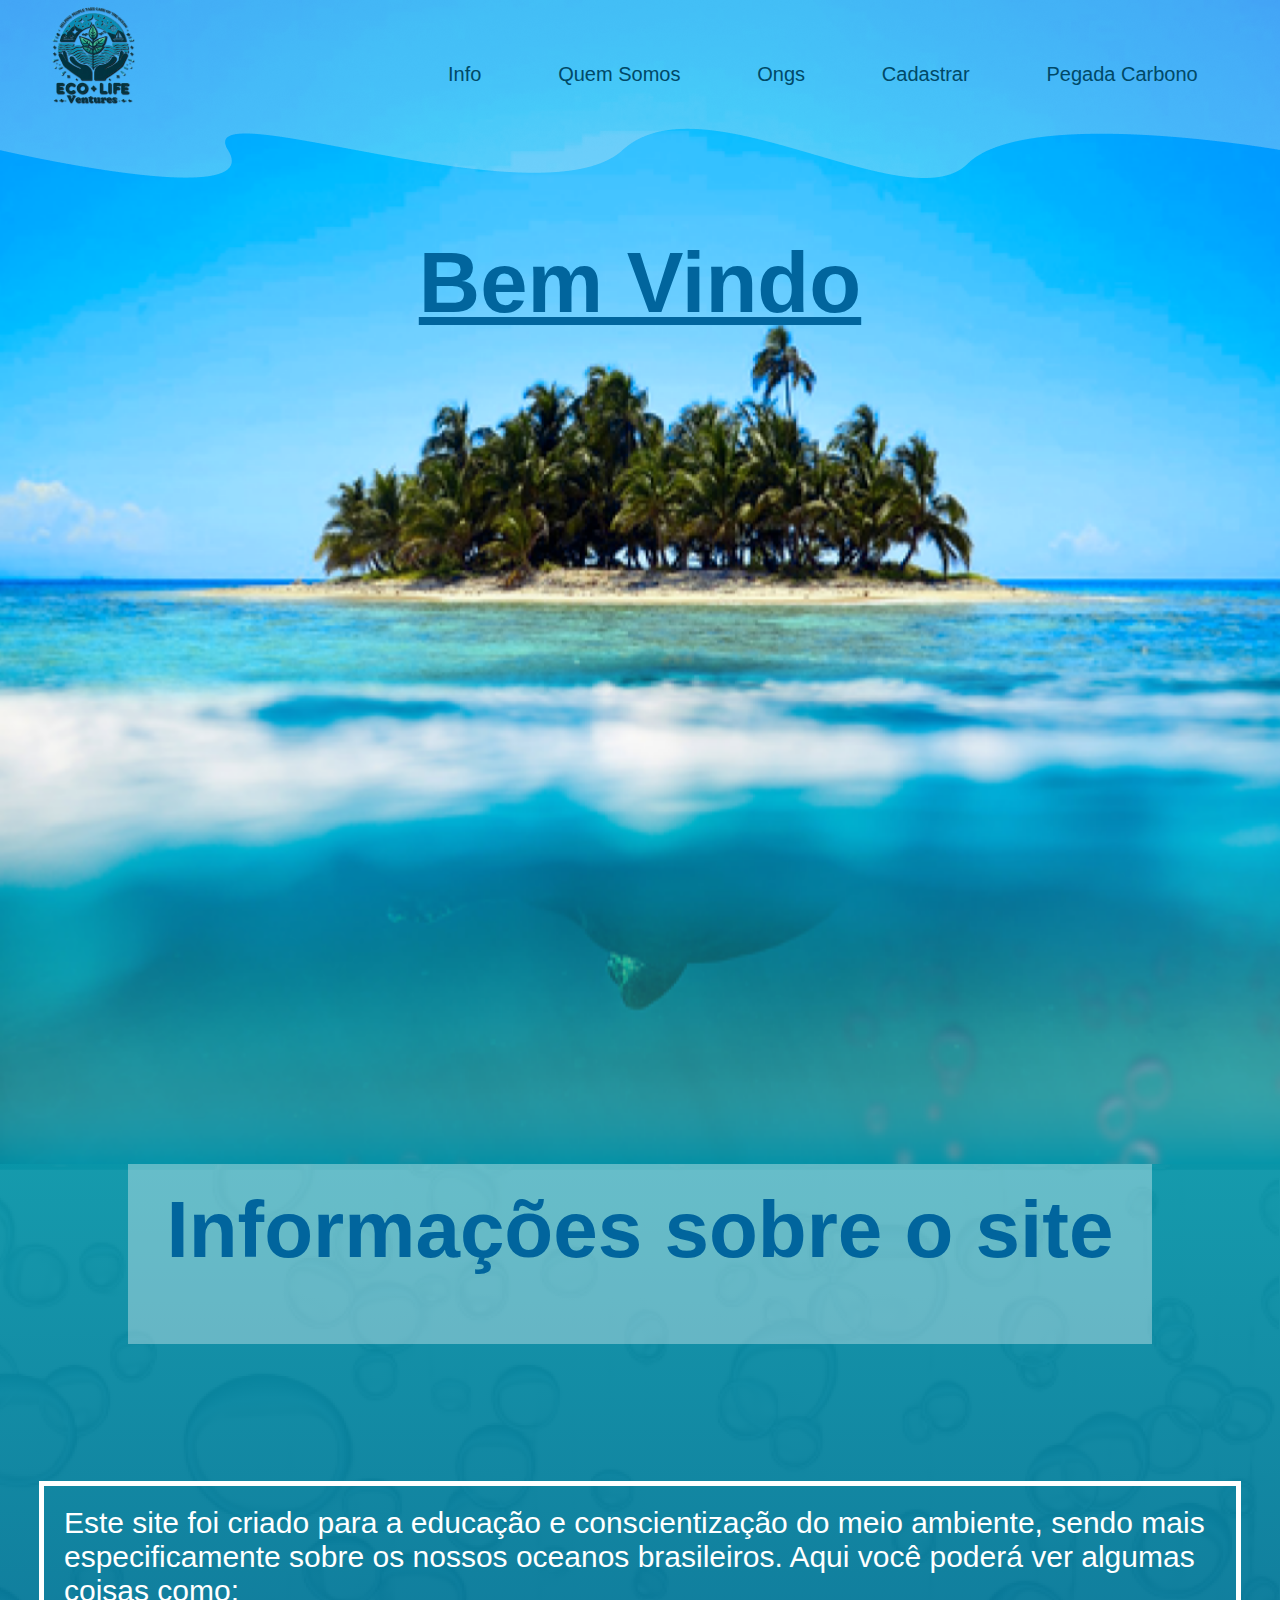
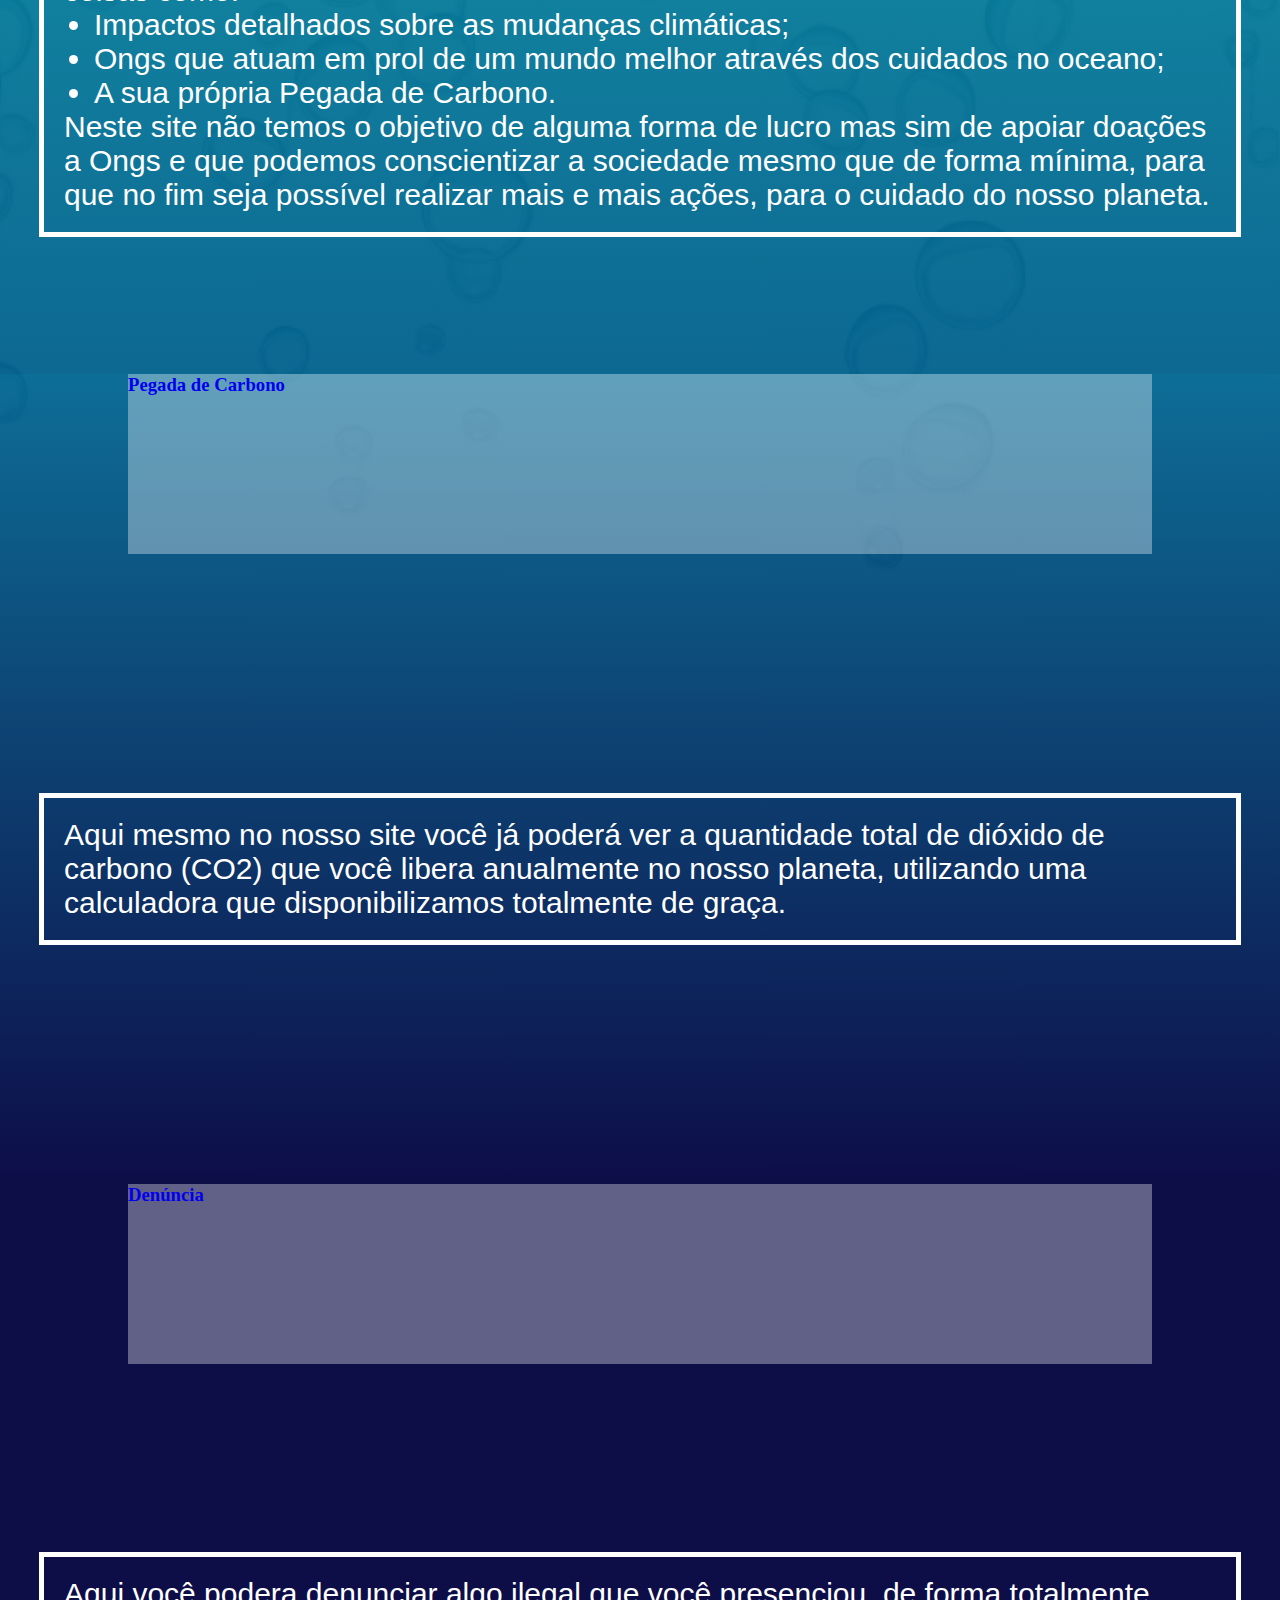
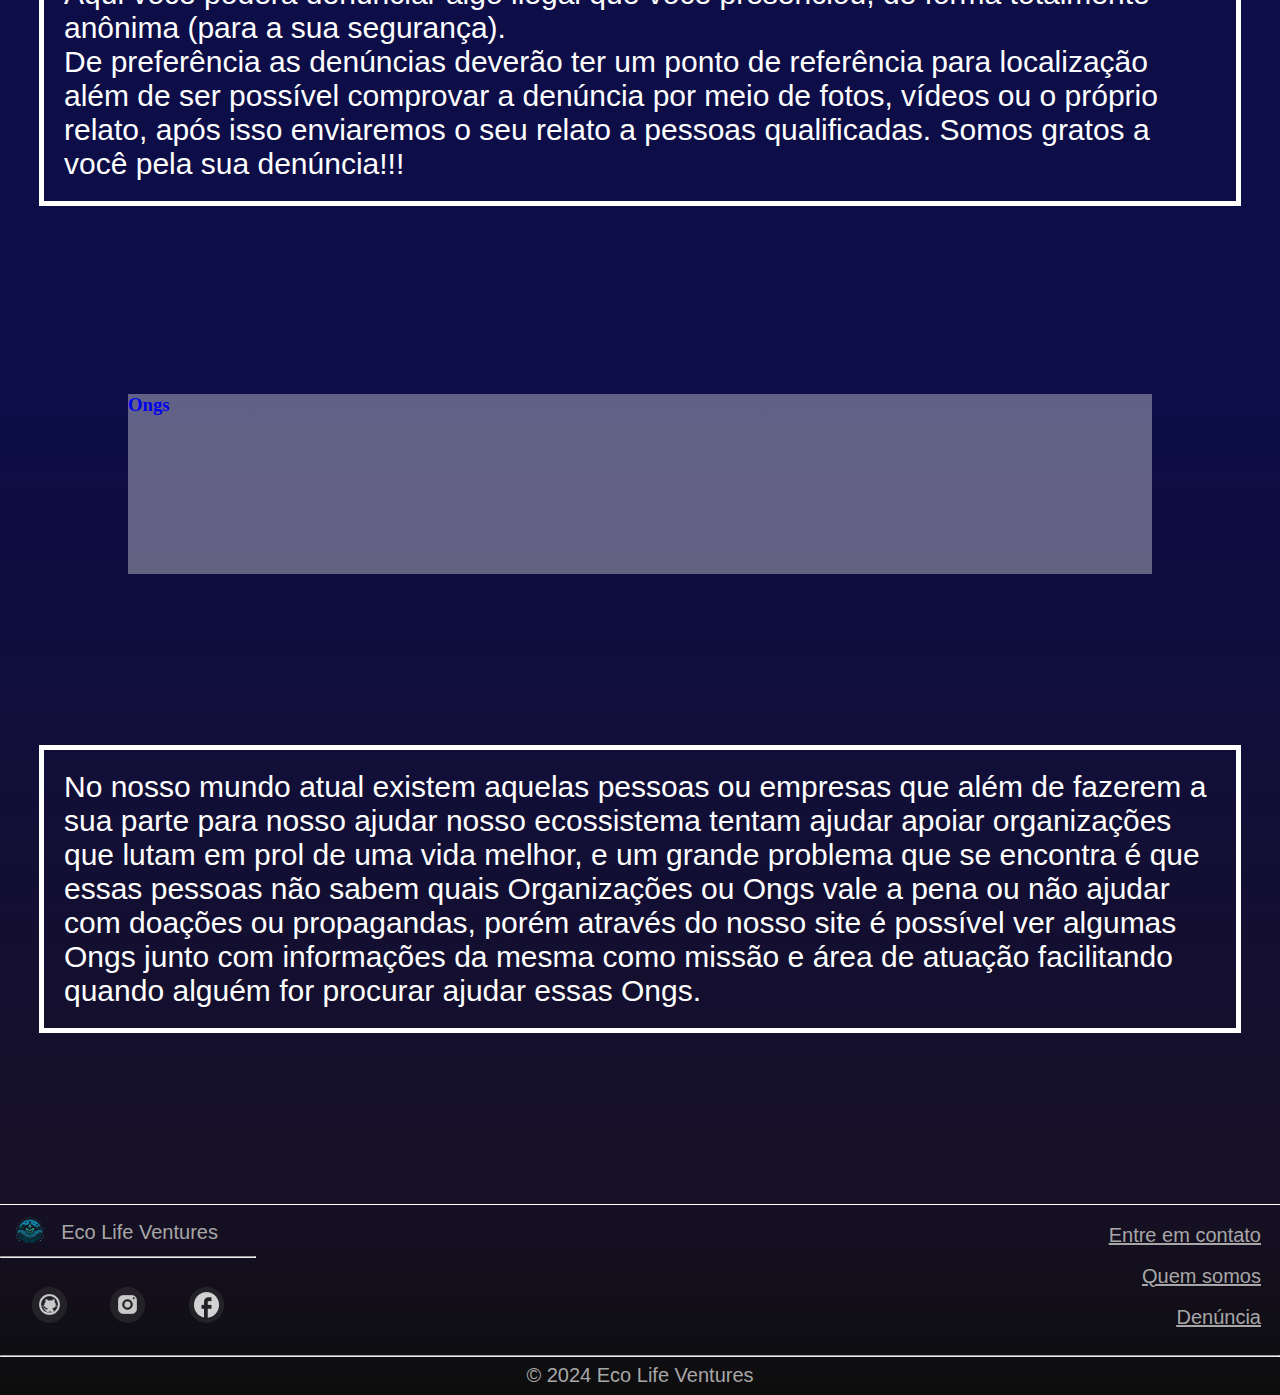
<file: index.html>
<!DOCTYPE html>
<html lang="pt-br">
<head>
    <meta charset="UTF-8">
    <meta name="viewport" content="width=device-width, initial-scale=1.0">
    <title>Index</title>
    <link rel="icon" href="./imgs/padroes/logo.png"/>
    <link rel="stylesheet" href="./css/estilo-padrao.css">
    <link rel="stylesheet" href="./css/index.css"
</head>
<body>
    <header>
        <figure><img src="./imgs/padroes/logo.png" alt="logo-principal"></figure>
        <nav>
            <ul>
                <li><a href="#">Info</a></li>
                <li><a href="./html/sobre.html">Quem Somos</a></li>
                <li><a href="./html/ongs.html">Ongs</a></li>
                <li><a href="./html/cadastro.html">Cadastrar</a></li>
                <li><a href="./html/pegada-carbono.html">Pegada Carbono</a></li>
            </ul>
        </nav>
    </header>
    <main>
        <h1>Bem Vindo</h1>
        <section id="informacoes">
            <div class="titulo">
                <h2>Informações sobre o site</h2>
            </div>
            <div class="texto">
                <p>Este site foi criado para a educação e conscientização do meio ambiente, sendo mais especificamente sobre os nossos oceanos brasileiros. Aqui você poderá ver algumas coisas como: <br/><ul>
                    <li>Impactos detalhados sobre as mudanças climáticas;</li>
                    <li>Ongs que atuam em prol de um mundo melhor através dos cuidados no oceano;</li>
                    <li>A sua própria Pegada de Carbono.</li>
                </ul> Neste site não temos o objetivo de alguma forma de lucro mas sim de apoiar doações a Ongs e que podemos conscientizar a sociedade mesmo que de forma mínima, para que no fim seja possível realizar mais e mais ações, para o cuidado do nosso planeta.</p>
            </div>
        </section>

        <section id="pegada-carbono">
            <div class="titulo">
                <a href="./html/pegada-carbono.html"><h3>Pegada de Carbono</h3></a>
            </div>
            <div class="texto">
                <p>Aqui mesmo no nosso site você já poderá ver a quantidade total de dióxido de carbono (CO2) que você libera anualmente no nosso planeta, utilizando uma calculadora que disponibilizamos totalmente de graça.</p>
            </div>
        </section>

        <section id="denuncia">
            <div class="titulo">
                <a href="./html/denuncia.html"><h3>Denúncia</h3></a>
            </div>
            <div class="texto">
                <p>Aqui você podera denunciar algo ilegal que você presenciou, de forma totalmente anônima (para a sua segurança).<br/> De preferência as denúncias deverão ter um ponto de referência para localização além de ser possível  comprovar a denúncia por meio de fotos, vídeos ou o próprio relato, após isso enviaremos o seu relato a pessoas qualificadas. Somos gratos a você pela sua denúncia!!!</p>
            </div>
        </section>

        <section id="ongs">
            <div class="titulo">
                <a href="./html/ongs.html"><h3>Ongs</h3></a>
            </div>
            <div class="texto">
                <p>No nosso mundo atual existem aquelas pessoas ou empresas que além de fazerem a sua parte para nosso ajudar nosso ecossistema tentam ajudar apoiar organizações que lutam em prol de uma vida melhor, e um grande problema que se encontra é que essas pessoas não sabem quais Organizações ou Ongs vale a pena ou não ajudar com doações ou propagandas, porém através do nosso site é possível ver algumas Ongs junto com informações da mesma como missão e área de atuação facilitando quando alguém for procurar ajudar essas Ongs. </p>
            </div>
        </section>
    </main>

    <footer>
        <section class="esquerda">
            <figure class="logo-roda">
                <img src="./imgs/padroes/logo-sem-nome.png" alt="logo-sem-nome">
                <figcaption>Eco Life Ventures</figcaption>
            </figure>

            <hr/>
            <div class="redes">
            <a href="https://github.com/2024-Global-Solution-1"><figure><img src="./imgs/padroes/github-logo.png" alt="github-logo"></figure></a>
            <figure><img src="./imgs/padroes/instagram-logo.png" alt="insta-logo"></figure>
            <figure><img src="./imgs/padroes/facebook-logo.png" alt="face-logo"></figure>
        </div>
        </section>
        <section class="direita">
            <ul>
                <li>Entre em contato</li>
                <li><a href="./html/sobre.html">Quem somos</a></li>
                <li><a href="./html/denuncia.html">Denúncia</a></li>
            </ul>
        </section>
        <hr class="linha"/>
        <p>&copy; 2024 Eco Life Ventures</p>
    </footer>
    
</body>
</html>
</file>
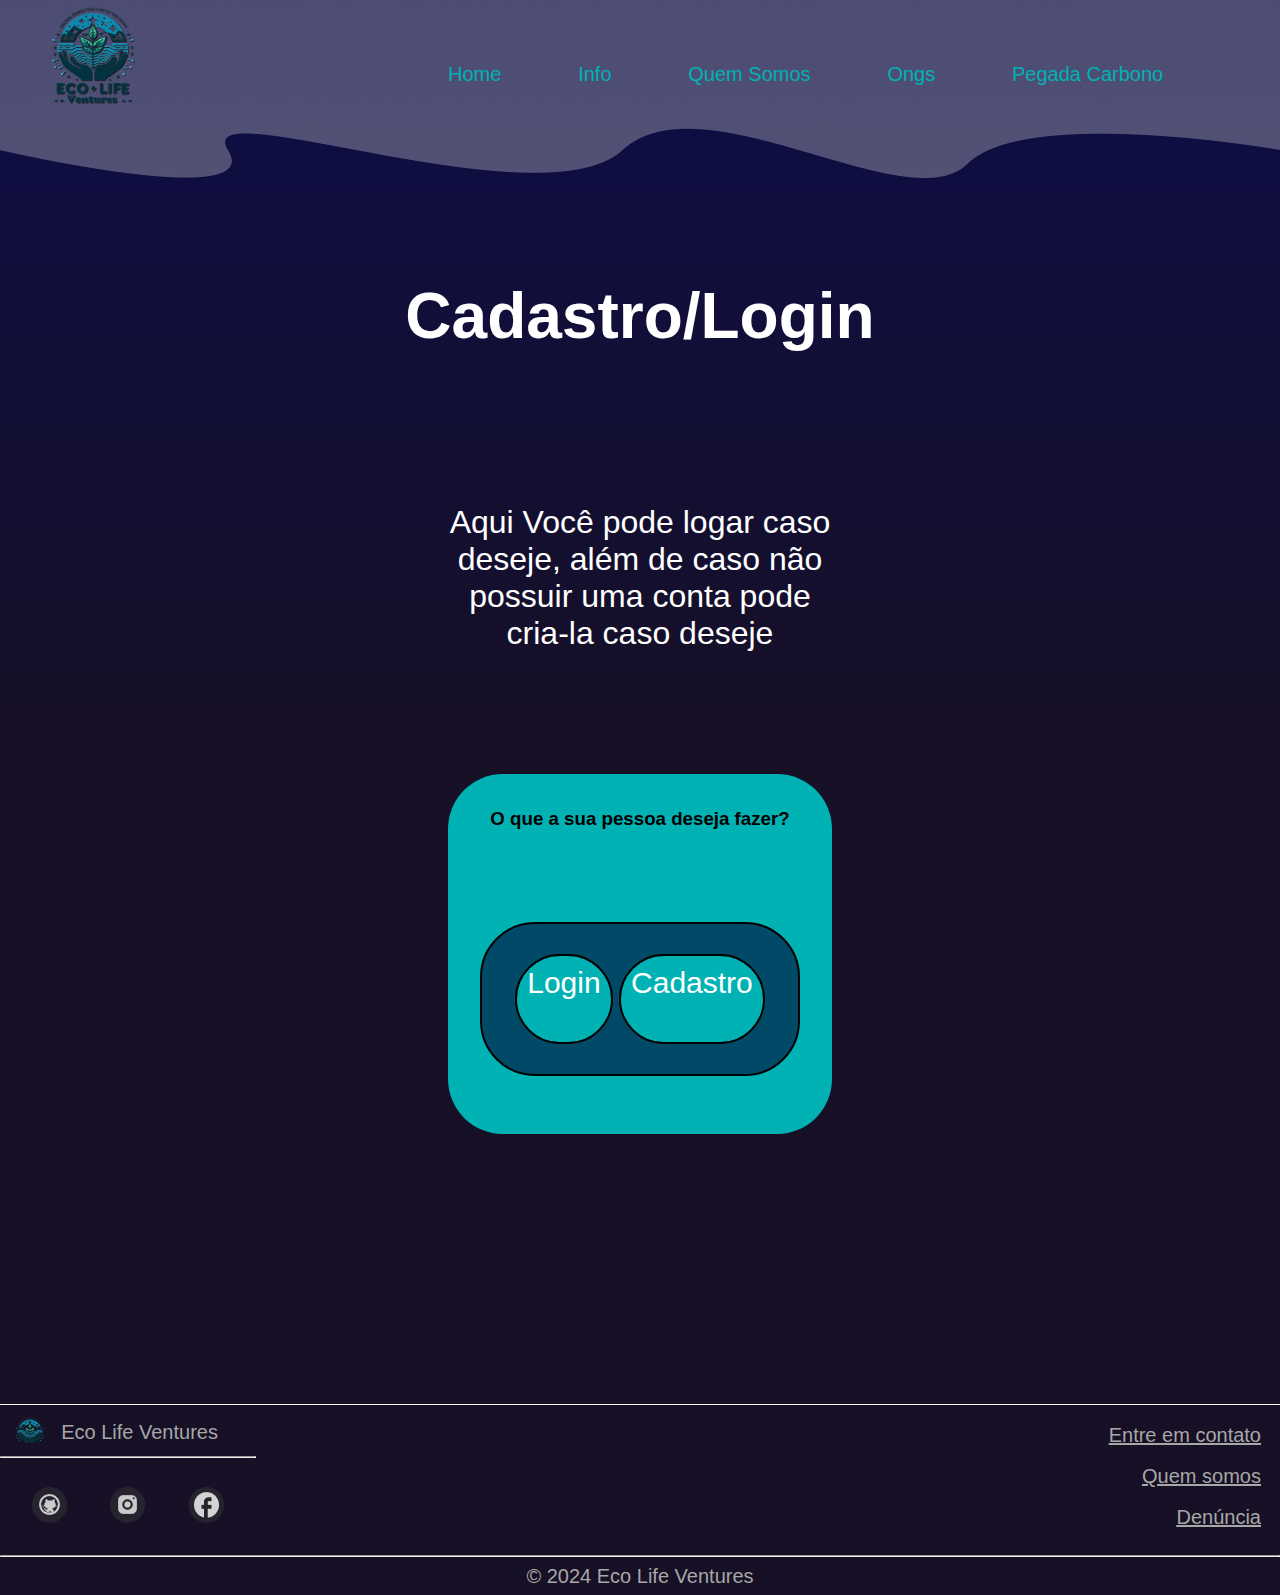
<file: html/cadastro.html>
<!DOCTYPE html>
<html lang="pt-br">
<head>
    <meta charset="UTF-8">
    <meta name="viewport" content="width=device-width, initial-scale=1.0">
    <link rel="icon" href="../imgs/padroes/logo.png">
    <link rel="stylesheet" href="../css/estilo-padrao.css">
    <link rel="stylesheet" href="../css/cadastro.css">
    <script src="../js/script.js" defer></script>
    <title>Cadastro</title>
</head>
<body>
    <header>
        <figure><img src="../imgs/padroes/logo.png" alt="logo-principal"></figure>
        <nav>
            <ul>
                <li><a href="../index.html">Home</a></li>
                <li><a href="./informacoes.html">Info</a></li>
                <li><a href="./sobre.html">Quem Somos</a></li>
                <li><a href="./ongs.html">Ongs</a></li>
                <li><a href="./pegada-carbono.html">Pegada Carbono</a></li>
            </ul>
        </nav>
        <label class="burger" for="burger">
            <input type="checkbox" id="burger">
            <span></span>
            <span></span>
            <span></span>
            </label>
    </header>

    <main>
        <h1>Cadastro/Login</h1>
        <p>Aqui Você pode logar caso deseje, além de caso não possuir uma conta pode cria-la caso deseje</p>
        <div id="primeira-pergunta">
            <h3>O que a sua pessoa deseja fazer?</h3>
            <div id="botoes">
                <div id="logar"><a href="#">Login</a></div>
                <div id="cadastrar"><a href="#">Cadastro</a></div>
            </div>
        </div>

        <dialog id="login">
            <div class="div-btn-fechar">
                <a href="#" class="botaozinho btn-fechar" id="btnFechar1">X</a>
            </div>
            <h3>Login</h3>
            <form action="#" method="get">
                <fieldset>
                    <div class="forms">
                        <div class="id">
                            <label for="idId">Id</label>
                            <input type="number" name="numId" id="idId" placeholder="Digite seu Id" required="required" minlength="4" class="grupo-input">
                        </div>

                        <div class="email">
                            <label for="idEmail">Email</label>
                            <input type="email" name="txtEmail" id="idEmail" placeholder="Digite seu Email" required="required" minlength="7" class="grupo-input">
                        </div>

                        <div class="senha">
                            <label for="idSenha">Senha</label>
                            <input type="password" name="txtSenha" id="idSenha" placeholder="Digite sua senha" required="required" minlength="5" class="grupo-input">
                        </div>
                        <div class="checkbox"><input type="checkbox" name="txtLembrar" id="idLembrar" value="lemebre" checked="checked"><label for="idLembrar">Lembrar-me</label>
                        </div>
                        <div id="btn-logar">
                            <button type="submit" class="grupo-input">Logar</button>
                        </div>
                    </div>
                </fieldset>
            </form>
        </dialog>

        <dialog id="tipoCadastro">
            <div class="div-btn-fechar">
                <a href="#" class="botaozinho btn-fechar" id="btnFechar2">X</a>
            </div>
            <h3>Tipo Cadastro</h3>
            <div id="opcoes">
                <p>Escolha o tipo de cadastro que se encaixa na sua situação</p>
                <div id="3btn">
                    <a href="#" id="btn1">Empresa</a>
                    <a href="#" id="btn2">Ong</a>
                    <a href="#" id="btn3">User</a>
                </div>
            </div>
        </dialog>
        
        <dialog>
            <!--id=sucesso h3Login Feito com Sucesso-->
            <!--id=erro h3Dados Invalidos-->

        </dialog>



    </main>

   <footer>
        <section class="esquerda">
            <figure class="logo-roda">
                <img src="../imgs/padroes/logo-sem-nome.png" alt="logo-sem-nome">
                <figcaption>Eco Life Ventures</figcaption>
            </figure>

            <hr/>
            <div class="redes">
            <a href="https://github.com/2024-Global-Solution-1"><figure><img src="../imgs/padroes/github-logo.png" alt="github-logo"></figure></a>
            <figure><img src="../imgs/padroes/instagram-logo.png" alt="insta-logo"></figure>
            <figure><img src="../imgs/padroes/facebook-logo.png" alt="face-logo"></figure>
        </div>
        </section>
        <section class="direita">
            <ul>
                <li>Entre em contato</li>
                <li><a href="./sobre.html">Quem somos</a></li>
                <li><a href="./denuncia.html">Denúncia</a></li>
            </ul>
        </section>
        <hr class="linha"/>
        <p>&copy; 2024 Eco Life Ventures</p>
    </footer>  
</body>
</html>
</file>
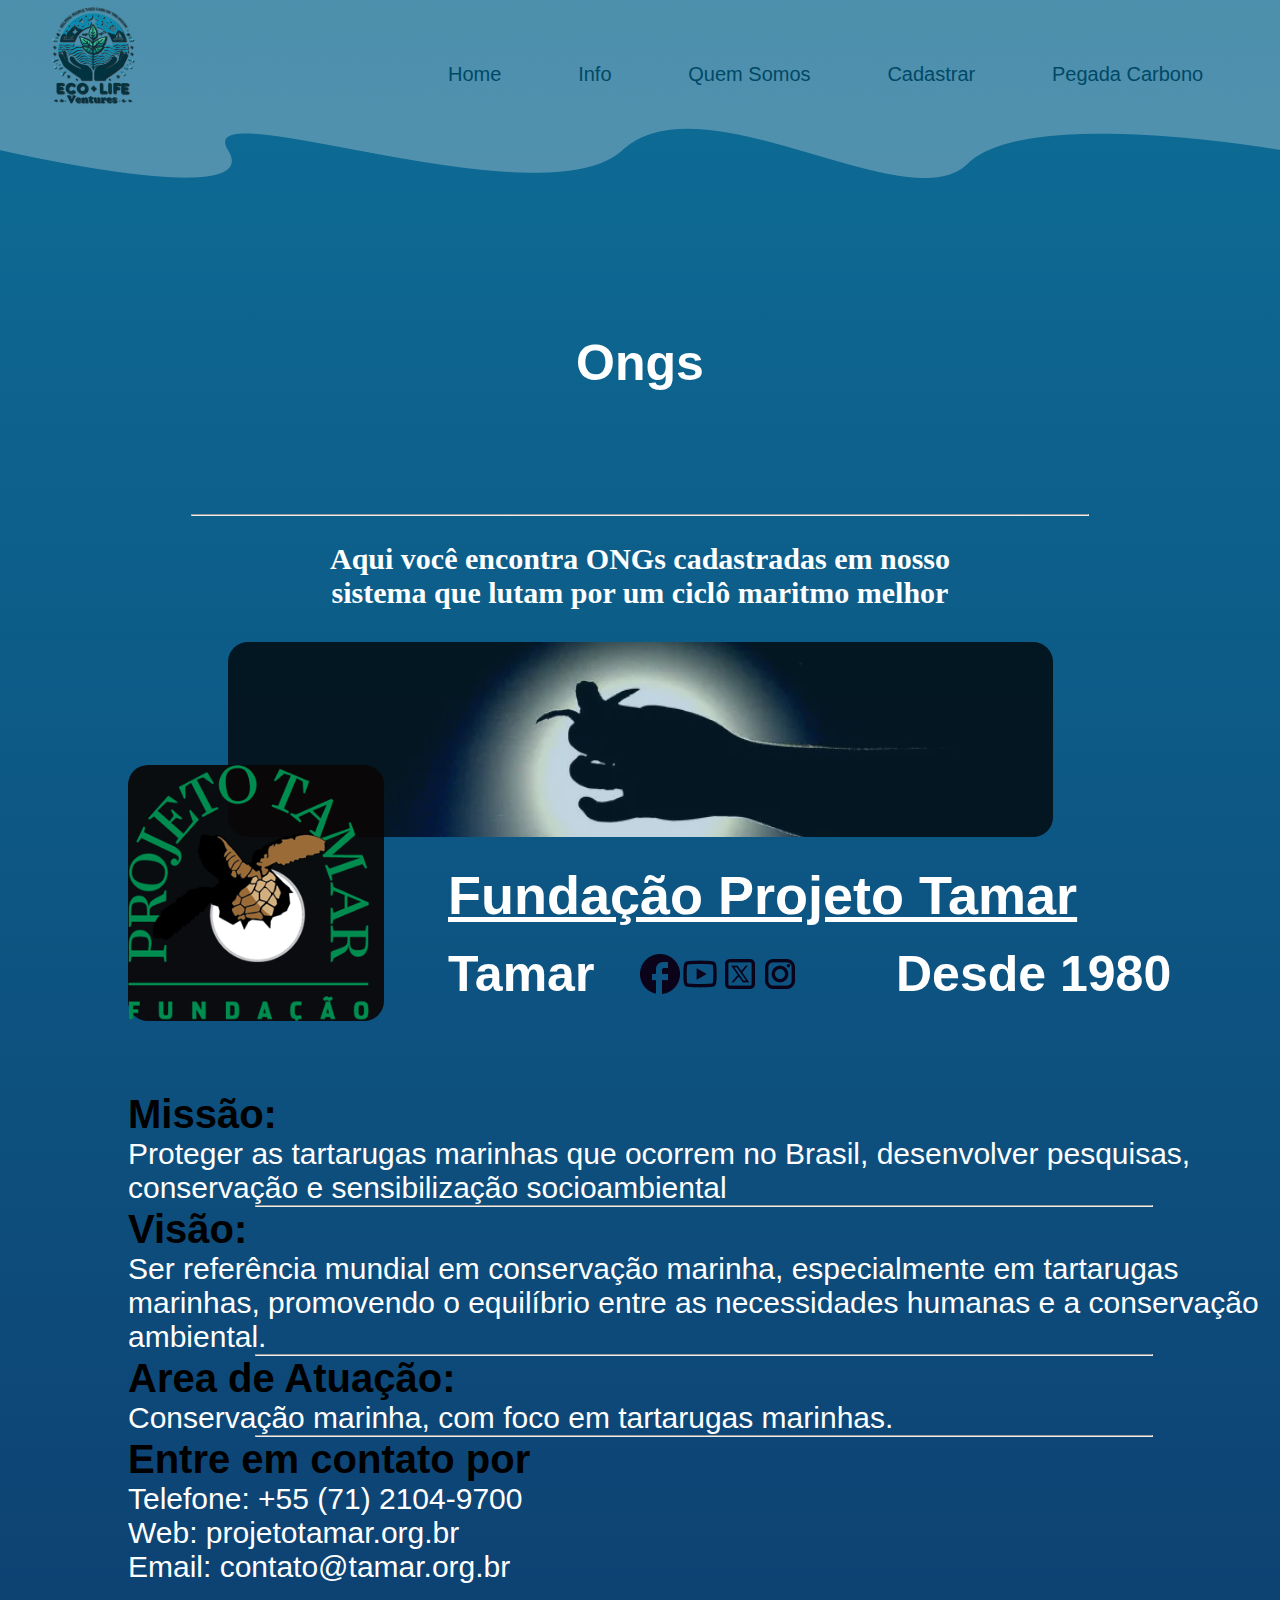
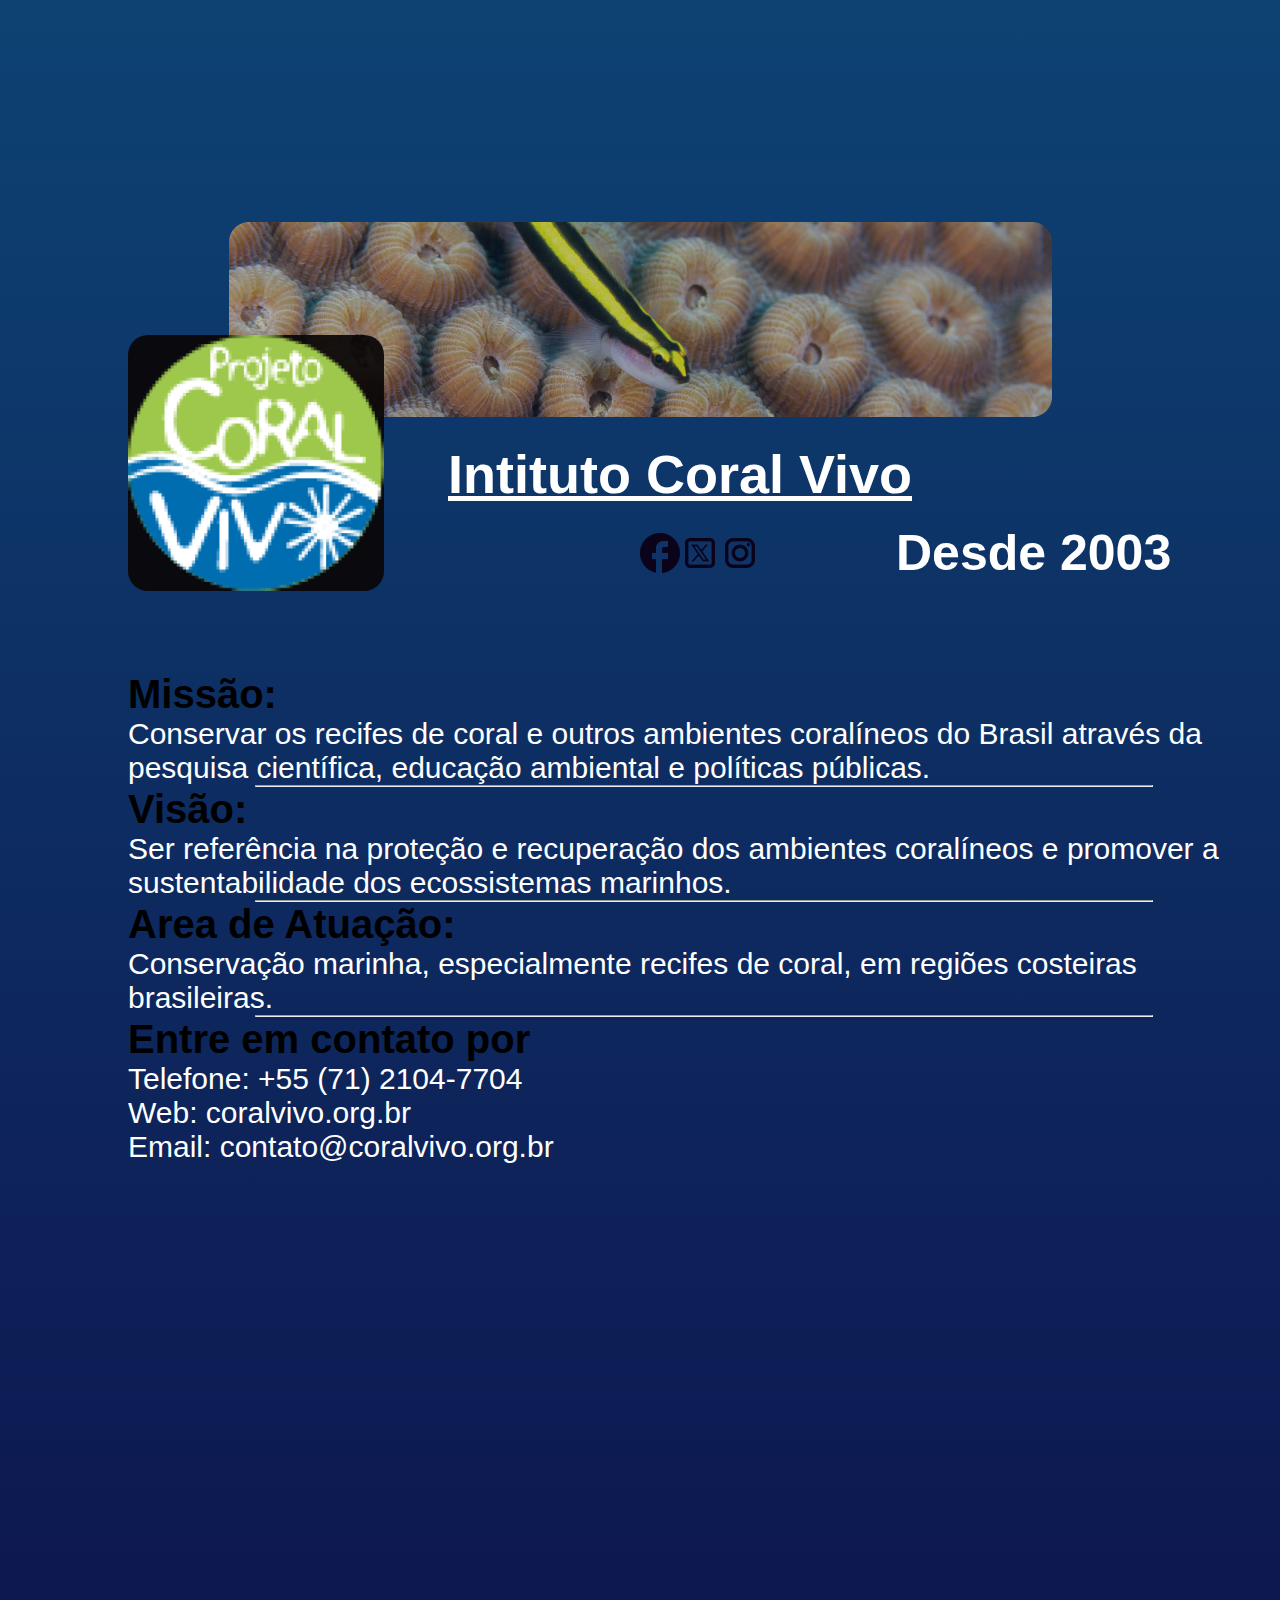
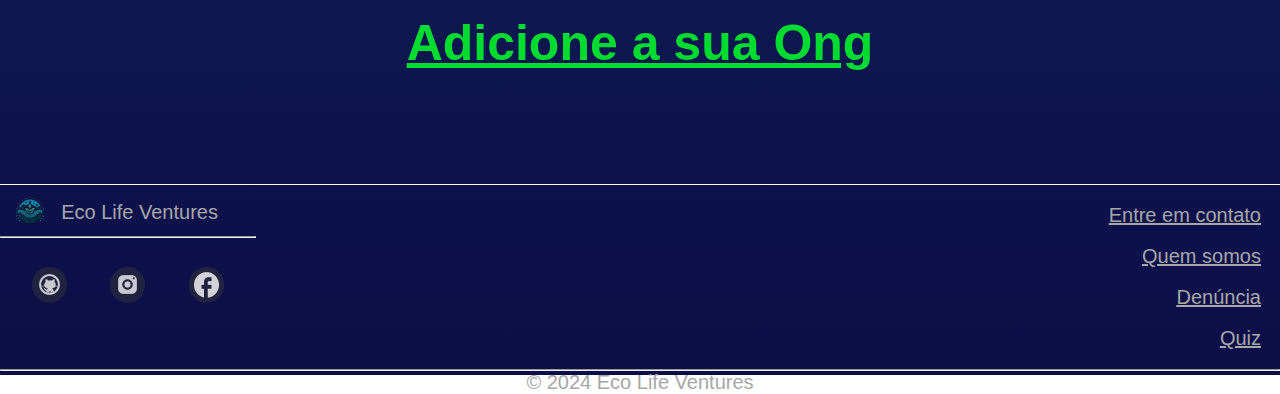
<file: html/ongs.html>
<!DOCTYPE html>
<html lang="pt-br">
  <head>
    <meta charset="UTF-8" />
    <meta name="viewport" content="width=device-width, initial-scale=1.0" />
    <title>Organizações</title>
    <link rel="icon" href="../imgs/padroes/logo.png" />
    <link rel="stylesheet" href="../css/estilo-padrao.css" />
    <link rel="stylesheet" href="../css/ongs.css" />
  </head>
  <body>
    <header>
      <figure>
        <img src="../imgs/padroes/logo.png" alt="logo-principal" />
      </figure>
      <nav>
        <ul>
          <li><a href="../index.html">Home</a></li>
          <li><a href="./informacoes.html">Info</a></li>
          <li><a href="./sobre.html">Quem Somos</a></li>
          <li><a href="./cadastro.html">Cadastrar</a></li>
          <li><a href="./pegada-carbono.html">Pegada Carbono</a></li>
        </ul>
      </nav>
      <label class="burger" for="burger">
        <input type="checkbox" id="burger" />
        <span></span>
        <span></span>
        <span></span>
      </label>
    </header>

    <main>
      <h2>Ongs</h2>
      <hr />
      <h6>
        Aqui você encontra ONGs cadastradas em nosso sistema que lutam por um
        ciclô maritmo melhor
      </h6>
      <section id="Tamar">
        <figure class="banner">
          <img
            src="../imgs/ongs/banner-tamar.png"
            alt="banner-fundacao-tamar"
          />
        </figure>
        <figure class="logo">
          <img src="../imgs/ongs/tamar-logo.png" alt="logo-tamar" />
        </figure>
        <h3>Fundação Projeto Tamar</h3>
        <h4 id="nome-tamar">Tamar</h4>
        <figure class="app">
          <img src="../imgs/ongs/facebook-logo.png" alt="logo-face" />
          <img src="../imgs/ongs/youtube-logo.png" alt="logo-youtube" />
          <img src="../imgs/ongs/twitter-logo.png" alt="logo-X" />
          <img src="../imgs/ongs/instagram-logo.png" alt="logo-insta" />
        </figure>
        <h4 class="Desde">Desde 1980</h4>
        <div class="conteudo">
          <h5>Missão:</h5>
          <p>
            Proteger as tartarugas marinhas que ocorrem no Brasil, desenvolver
            pesquisas, conservação e sensibilização socioambiental
          </p>
          <hr />
          <h5>Visão:</h5>
          <p>
            Ser referência mundial em conservação marinha, especialmente em
            tartarugas marinhas, promovendo o equilíbrio entre as necessidades
            humanas e a conservação ambiental.
          </p>
          <hr />
          <h5>Area de Atuação:</h5>
          <p>Conservação marinha, com foco em tartarugas marinhas.</p>
          <hr />
          <h5>Entre em contato por</h5>
          <p>Telefone: +55 (71) 2104-9700</p>
          <p>Web: projetotamar.org.br</p>
          <p>Email: contato@tamar.org.br</p>
        </div>
      </section>

      <section id="Coral-vivo">
        <figure class="banner">
          <img
            src="../imgs/ongs/banner-coral-vivo.png"
            alt="banner-coral-vivo"
          />
        </figure>
        <figure class="logo">
          <img src="../imgs/ongs/coral-vivo-logo.png" alt="logo-tamar" />
        </figure>
        <h3>Intituto Coral Vivo</h3>
        <figure class="app">
          <img src="../imgs/ongs/facebook-logo.png" alt="logo-face" />
          <img src="../imgs/ongs/twitter-logo.png" alt="logo-X" />
          <img src="../imgs/ongs/instagram-logo.png" alt="logo-insta" />
        </figure>
        <h4 class="Desde">Desde 2003</h4>
        <div class="conteudo">
          <h5>Missão:</h5>
          <p>
            Conservar os recifes de coral e outros ambientes coralíneos do
            Brasil através da pesquisa científica, educação ambiental e
            políticas públicas.
          </p>
          <hr />
          <h5>Visão:</h5>
          <p>
            Ser referência na proteção e recuperação dos ambientes coralíneos e
            promover a sustentabilidade dos ecossistemas marinhos.
          </p>
          <hr />
          <h5>Area de Atuação:</h5>
          <p>
            Conservação marinha, especialmente recifes de coral, em regiões
            costeiras brasileiras.
          </p>
          <hr />
          <h5>Entre em contato por</h5>
          <p>Telefone: +55 (71) 2104-7704</p>
          <p>Web: coralvivo.org.br</p>
          <p>Email: contato@coralvivo.org.br</p>
        </div>
      </section>
      <h4 class="adicionar-ong">Adicione a sua Ong</h4>
    </main>

    <footer>
      <section class="esquerda">
        <figure class="logo-roda">
          <img src="../imgs/padroes/logo-sem-nome.png" alt="logo-sem-nome" />
          <figcaption>Eco Life Ventures</figcaption>
        </figure>

        <hr />
        <div class="redes">
          <a href="https://github.com/2024-Global-Solution-1"
            ><figure>
              <img
                src="../imgs/padroes/github-logo.png"
                alt="github-logo"
              /></figure
          ></a>
          <figure>
            <img src="../imgs/padroes/instagram-logo.png" alt="insta-logo" />
          </figure>
          <figure>
            <img src="../imgs/padroes/facebook-logo.png" alt="face-logo" />
          </figure>
        </div>
      </section>
      <section class="direita">
        <ul>
          <li>Entre em contato</li>
          <li><a href="./sobre.html">Quem somos</a></li>
          <li><a href="./denuncia.html">Denúncia</a></li>
          <li><a href="./quiz.html">Quiz</a></li>
        </ul>
      </section>
      <hr class="linha" />
      <p>&copy; 2024 Eco Life Ventures</p>
    </footer>
  </body>
</html>
</file>
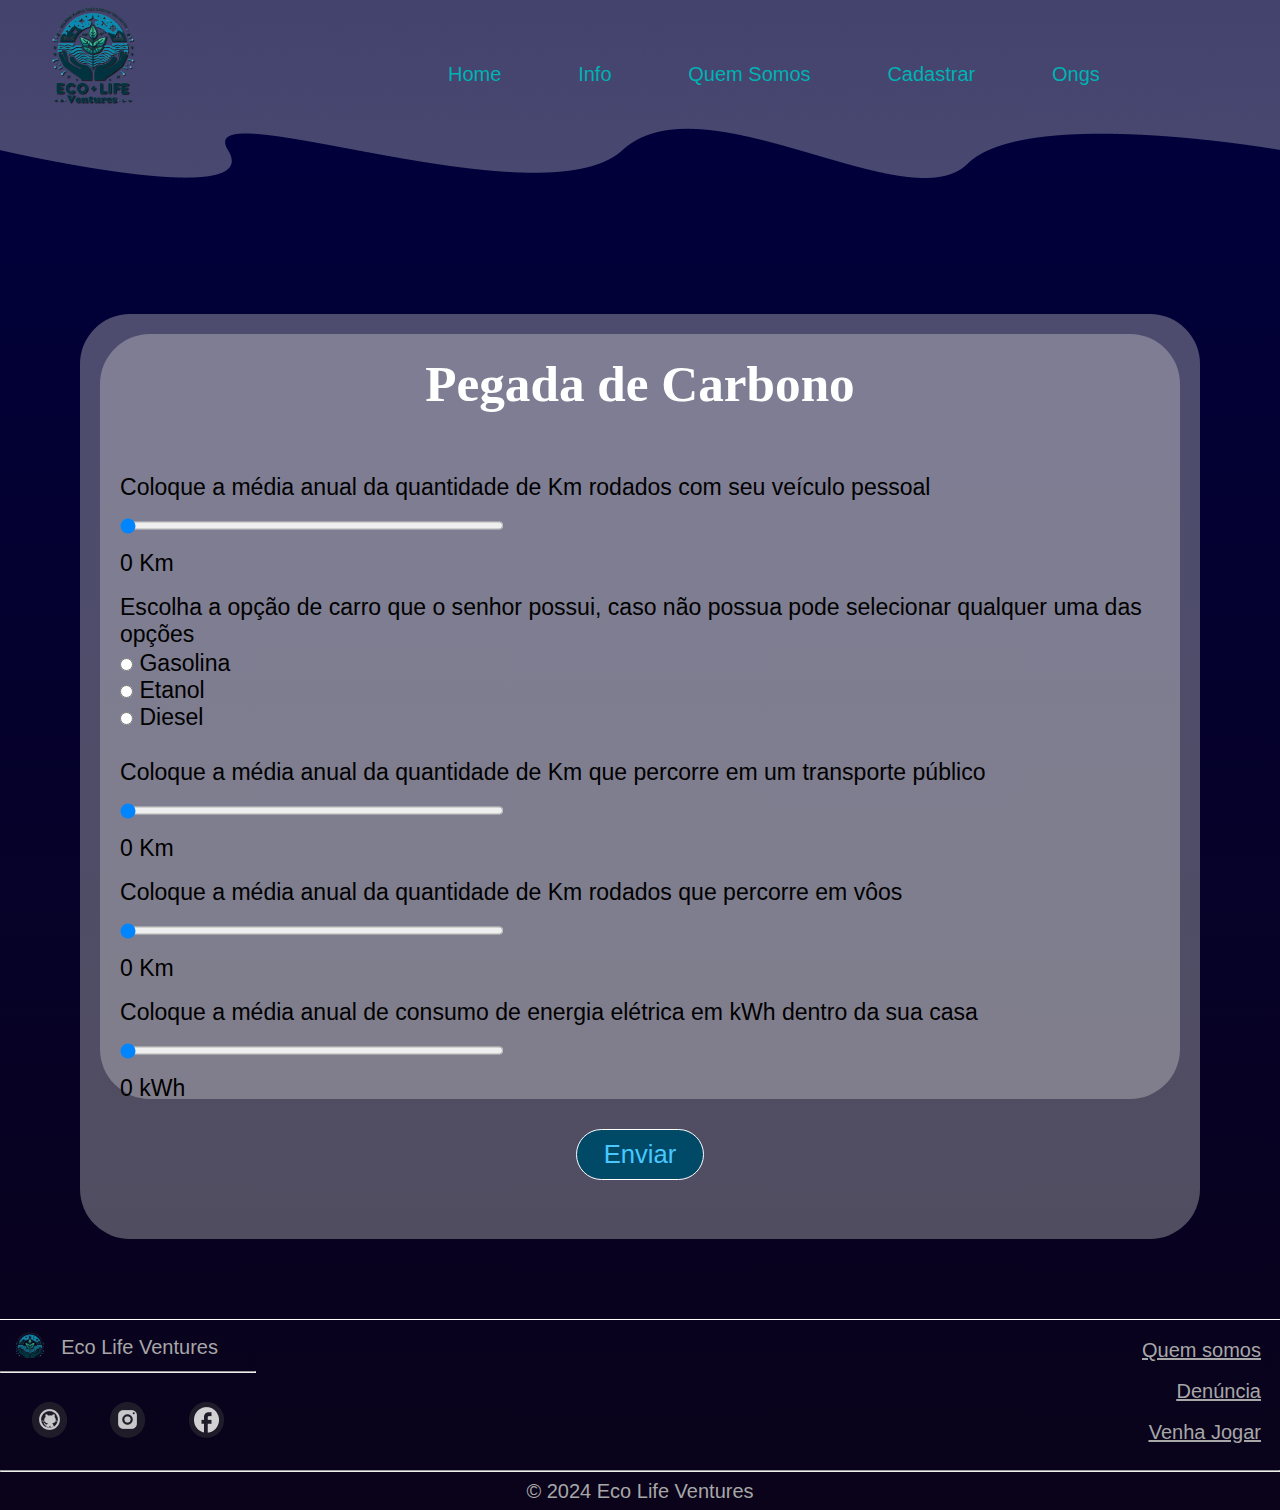
<file: html/pegada-carbono.html>
<!DOCTYPE html>
<html lang="pt-br">
<head>
    <meta charset="UTF-8">
    <meta name="viewport" content="width=device-width, initial-scale=1.0">
    <title>Denuncia</title>
    <link rel="icon" href="../imgs/padroes/logo.png"/>
    <link rel="stylesheet" href="../css/estilo-padrao.css">
    <link rel="stylesheet" href="../css/pegada-carbono.css">
    <script src="../js/script.js" defer></script>
</head>
<body>
    <header>
        <figure><img src="../imgs/padroes/logo.png" alt="logo-principal"></figure>
        <nav>
            <ul>
                <li><a href="../index.html">Home</a></li>
                <li><a href="./informacoes.html">Info</a></li>
                <li><a href="./sobre.html">Quem Somos</a></li>
                <li><a href="./cadastro.html">Cadastrar</a></li>
                <li><a href="./ongs.html">Ongs</a></li>
            </ul>
        </nav>
        <label class="burger" for="burger">
            <input type="checkbox" id="burger">
            <span></span>
            <span></span>
            <span></span>
            </label>
    </header>

    <main>
        <form action="#" method="get">
            <fieldset>
                <div class="form">
                    <h2>Pegada de Carbono</h2>
                    <div class="dados">
                        <label for="kmVeiculo">Coloque a média anual da quantidade de Km rodados com seu veículo pessoal</label>
                        <input type="range" id="kmVeiculo" name="kmVeiculo" class="Km" min="0" max="20000" value="0" oninput = "spanValor(this.value, this.className, 1)">
                        <span id="rangeValor1">0 Km</span>
                    </div>

                    <div id="opcoesCarro">
                        <p>Escolha a opção de carro que o senhor possui, caso não possua pode selecionar qualquer uma das opções</p>

                        <div class="radio">
                            <div class="coisa2">
                                <input type="radio" id="idOpcao1" name="opcao" value="Gasolina" required>
                                <label for="idOpcao1">Gasolina</label>
                            </div>
                            
                            <div class="coisa2">
                                <input type="radio" id="idOpcao2" name="opcao" value="Etanol">
                                <label for="idOpcao2">Etanol</label>
                            </div>
                           
                            <div class="coisa2">
                                <input type="radio" id="idOpcao3" name="opcao" value="Diesel">
                                <label for="idOpcao3">Diesel</label>
                            </div>
                        </div>   
                    </div>

                    <div class="dados">
                        <label for="kmOnibus">Coloque a média anual da quantidade de Km que percorre em um transporte público</label>
                        <input type="range" id="kmOnibus" class="Km" name="kmOnibus" min="0" max="10000" value="0" oninput = "spanValor(this.value, this.className, 2)">
                        <span id="rangeValor2">0 Km</span>
                    </div>
                    
                    <div class="dados">
                        <label for="kmAviao">Coloque a média anual da quantidade de Km rodados que percorre em vôos</label>
                        <input type="range" id="kmAviao" class="Km" name="kmAviao" min="0" max="5000" value="0"
                        oninput = "spanValor(this.value, this.className, 3)">
                        <span id="rangeValor3">0 Km</span>
                    </div>
                   
                    <div class="dados">
                        <label for="idKwh">Coloque a média anual de consumo de energia elétrica em kWh dentro da sua casa</label>
                        <input type="range" id="idKwh" class="kWh" name="idKwh" min="0" max="50000" value="0" oninput="spanValor(this.value, this.className, 4)">
                        <span id="rangeValor4">0 kWh</span>
                    </div>
                </div>
                <div id="btn-enviar">
                    <button type="submit" class="grupo-input">Enviar</button>
                </div>
            </fieldset>
        </form>

        <dialog id="retorno">
            <div class="div-btn-fechar">
                <a href="#" class="botaozinho btn-fechar" id="btnFechar7">X</a>
            </div>
            <h3>Em media sua pegada de carbono é igual a $$$$</h3>
            <div>
                <p>Você está acima da média brasileira</p>
            </div>
        </dialog>
    </main>

    <footer>
        <section class="esquerda">
            <figure class="logo-roda">
                <img src="../imgs/padroes/logo-sem-nome.png" alt="logo-sem-nome">
                <figcaption>Eco Life Ventures</figcaption>
            </figure>

            <hr/>
            <div class="redes">
            <a href="https://github.com/2024-Global-Solution-1"><figure><img src="../imgs/padroes/github-logo.png" alt="github-logo"></figure></a>
            <figure><img src="../imgs/padroes/instagram-logo.png" alt="insta-logo"></figure>
            <figure><img src="../imgs/padroes/facebook-logo.png" alt="face-logo"></figure>
            </div>
        </section>
        <section class="direita">
            <ul>
                <li><a href="./sobre.html">Quem somos</a></li>
                <li><a href="./denuncia.html">Denúncia</a></li>
                <li><a href="./html/quiz.html">Venha Jogar</a></li>
            </ul>
        </section>
        <hr class="linha"/>
        <p>&copy; 2024 Eco Life Ventures</p>
    </footer>
</body>
</html>
</file>
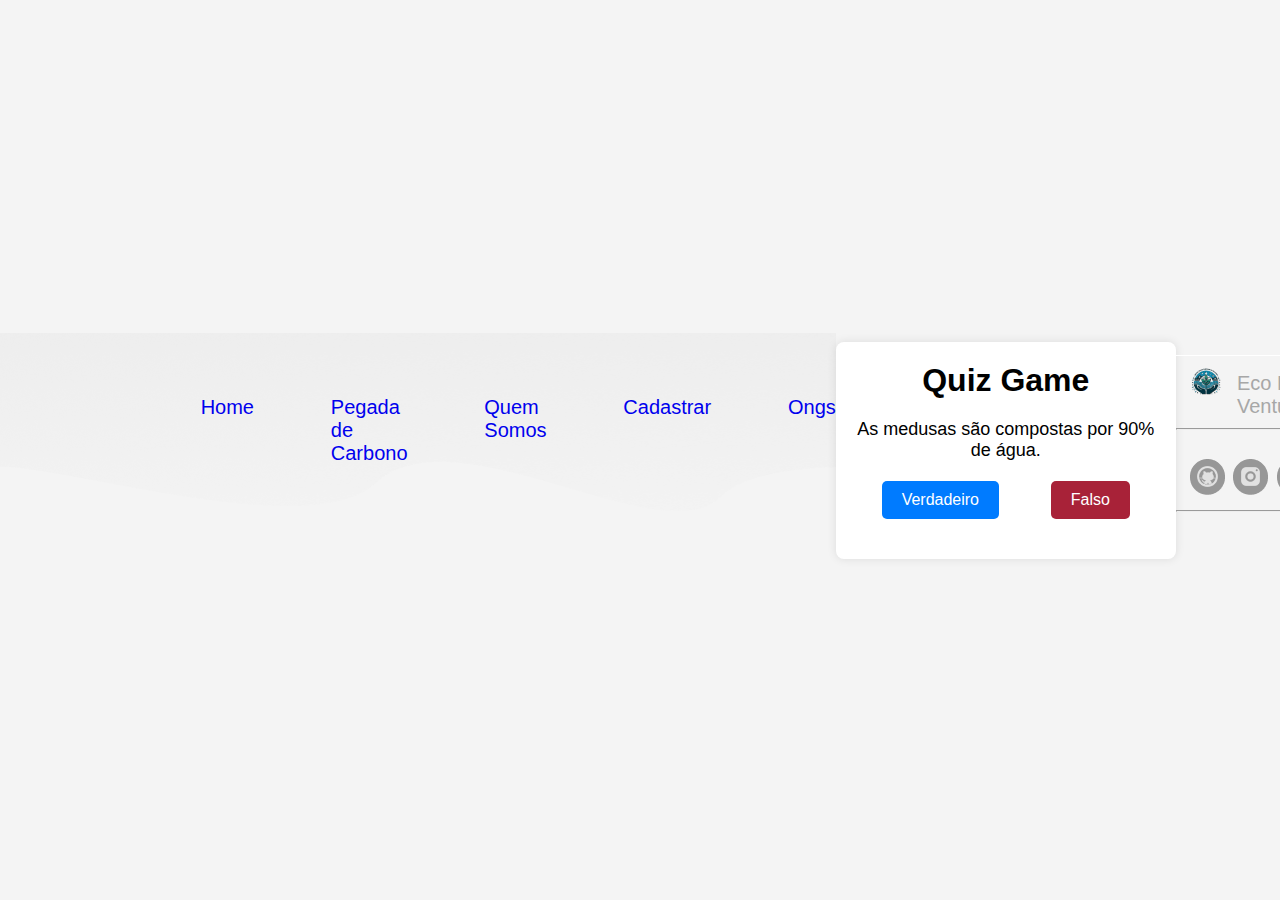
<file: html/quiz.html>
<!DOCTYPE html>
<html lang="pt-br">
  <head>
    <meta charset="UTF-8" />
    <meta name="viewport" content="width=device-width, initial-scale=1.0" />
    <title>Quiz Game</title>
    <link rel="stylesheet" href="../css/styles.css" />
    <link rel="stylesheet" href="../css/estilo-padrao.css" />
    <script src="../js/quiz.js" defer></script>
  </head>
  <body>
    <header>
      <figure>
        <img src="../imgs/padroes/logo.png" alt="logo-principal" />
      </figure>
      <nav>
        <ul>
          <li><a href="../index.html">Home</a></li>
          <li><a href="./pegada-carbono.html">Pegada de Carbono</a></li>
          <li><a href="./sobre.html">Quem Somos</a></li>
          <li><a href="./cadastro.html">Cadastrar</a></li>
          <li><a href="./ongs.html">Ongs</a></li>
        </ul>
      </nav>
      <label class="burger" for="burger">
        <input type="checkbox" id="burger" />
        <span></span>
        <span></span>
        <span></span>
      </label>
    </header>
    <main>
      <div class="quiz-container">
        <h1 id="game-title">Quiz Game</h1>
        <div id="question-container" class="question-container">
          <div id="question">Question text will go here</div>
          <div class="answer-buttons">
            <button id="true-btn" class="btn">Verdadeiro</button>
            <button id="false-btn" class="btn">Falso</button>
          </div>
        </div>
        <div id="result-container" class="result-container">
          <h2 id="result">Pontuação: 0</h2>
          <button id="play-again-btn" class="btn">Jogar Novamente</button>
        </div>
      </div>
    </main>

    <footer>
      <section class="esquerda">
        <figure class="logo-roda">
          <img src="../imgs/padroes/logo-sem-nome.png" alt="logo-sem-nome" />
          <figcaption>Eco Life Ventures</figcaption>
        </figure>

        <hr />
        <div class="redes">
          <a href="https://github.com/2024-Global-Solution-1"
            ><figure>
              <img
                src="../imgs/padroes/github-logo.png"
                alt="github-logo"
              /></figure
          ></a>
          <figure>
            <img src="../imgs/padroes/instagram-logo.png" alt="insta-logo" />
          </figure>
          <figure>
            <img src="../imgs/padroes/facebook-logo.png" alt="face-logo" />
          </figure>
        </div>
      </section>
      <section class="direita">
        <ul>
          <li><a href="./sobre.html">Quem somos</a></li>
          <li><a href="./denuncia.html">Denúncia</a></li>
        </ul>
      </section>
      <hr class="linha" />
      <p>&copy; 2024 Eco Life Ventures</p>
    </footer>
  </body>
</html>
</file>
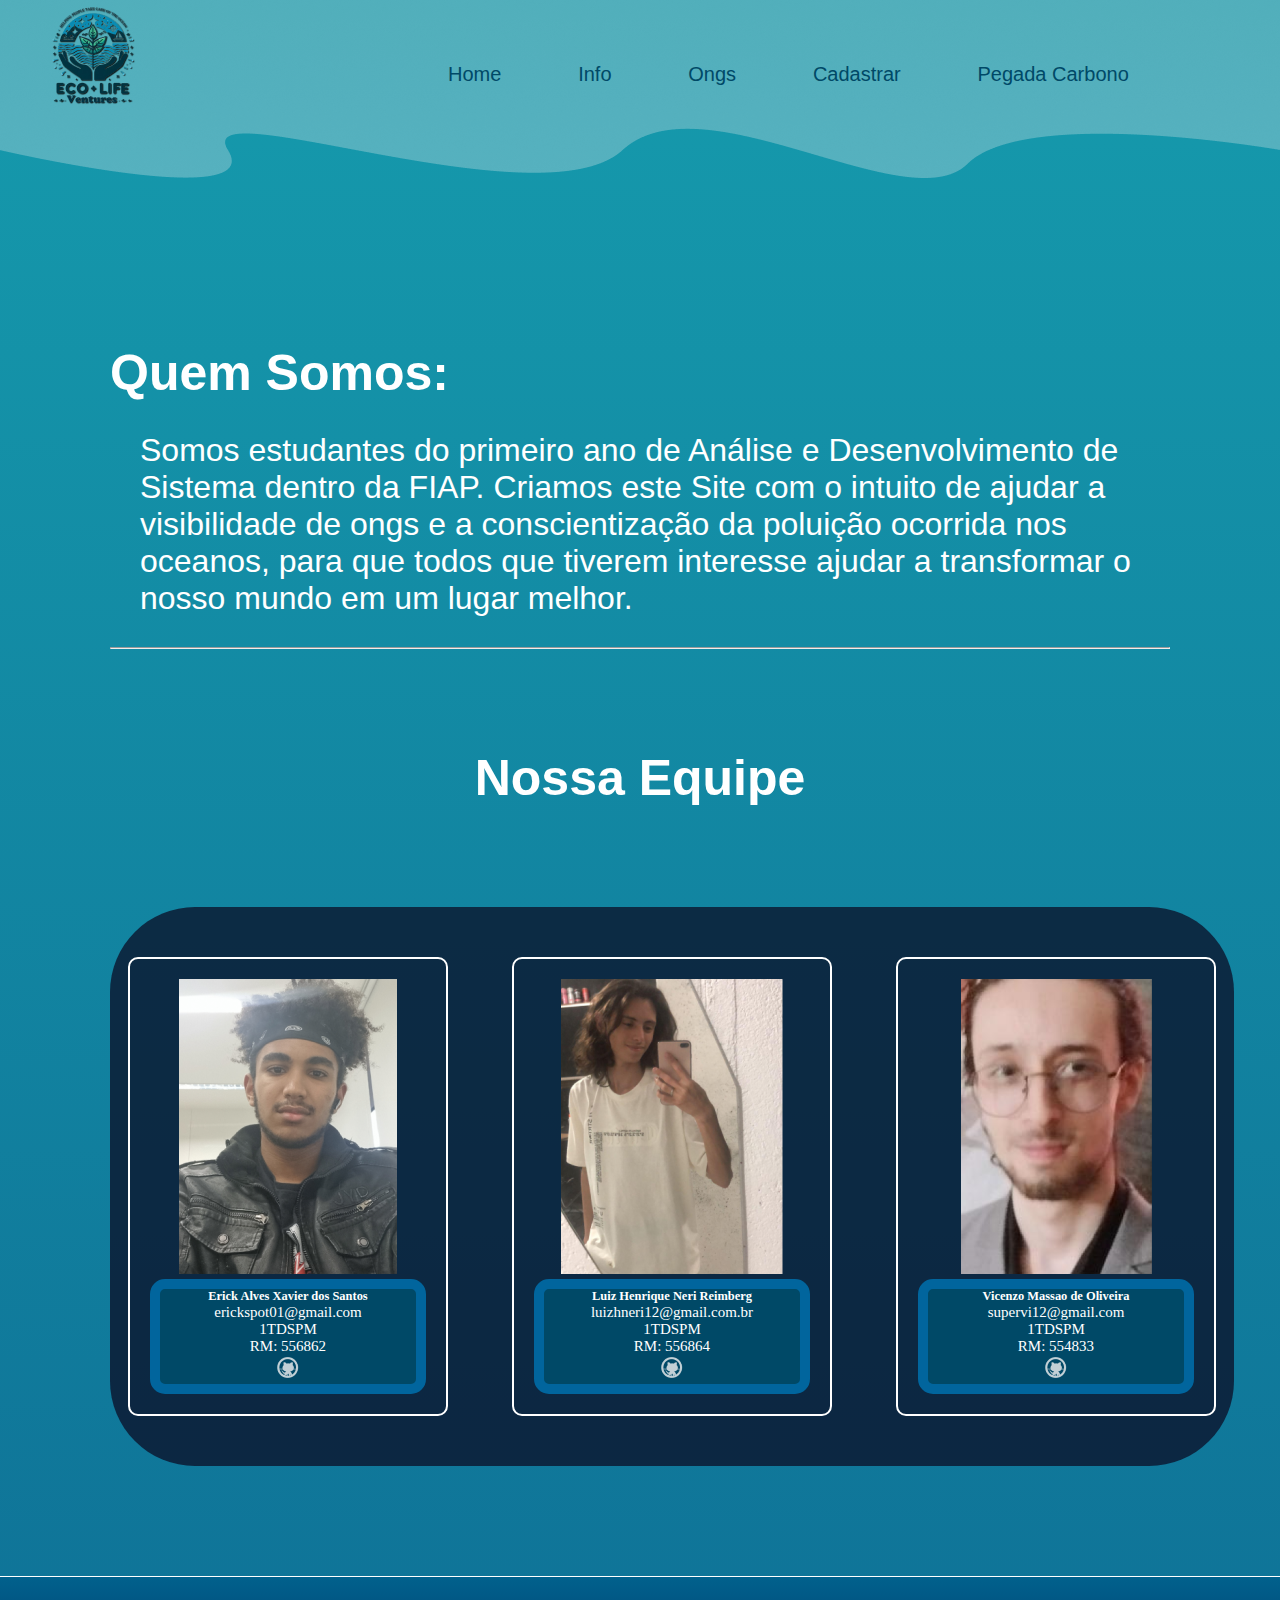
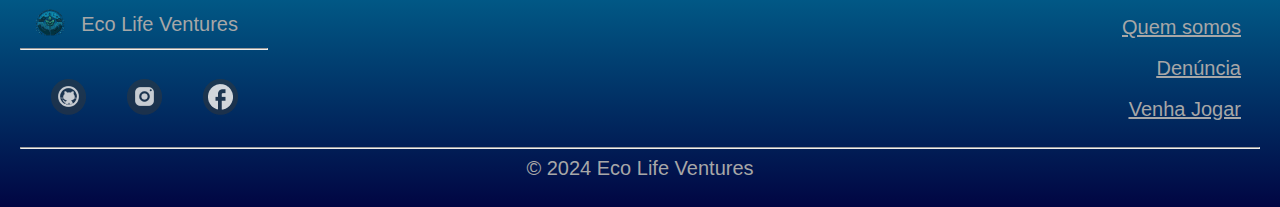
<file: html/sobre.html>
<!DOCTYPE html>
<html lang="pt-br">
  <head>
    <meta charset="UTF-8" />
    <meta name="viewport" content="width=device-width, initial-scale=1.0" />
    <title>Quem Somos</title>
    <link rel="icon" href="../imgs/padroes/logo.png" />
    <link rel="stylesheet" href="../css/estilo-padrao.css" />
    <link rel="stylesheet" href="../css/sobre.css" />
  </head>
  <body>
    <header>
      <figure>
        <img src="../imgs/padroes/logo.png" alt="logo-principal" />
      </figure>
      <nav>
        <ul>
          <li><a href="../index.html">Home</a></li>
          <li><a href="./informacoes.html">Info</a></li>
          <li><a href="./ongs.html">Ongs</a></li>
          <li><a href="./cadastro.html">Cadastrar</a></li>
          <li><a href="./pegada-carbono.html">Pegada Carbono</a></li>
        </ul>
      </nav>
      <label class="burger" for="burger">
        <input type="checkbox" id="burger" />
        <span></span>
        <span></span>
        <span></span>
      </label>
    </header>
    <main>
      <section id="txt">
        <h3>Quem Somos:</h3>
        <p>
          Somos estudantes do primeiro ano de Análise e Desenvolvimento de
          Sistema dentro da FIAP. Criamos este Site com o intuito de ajudar a
          visibilidade de ongs e a conscientização da poluição ocorrida nos
          oceanos, para que todos que tiverem interesse ajudar a transformar o
          nosso mundo em um lugar melhor.
        </p>
      </section>
      <hr />
      <section id="equipe">
        <h3>Nossa Equipe</h3>
        <div id="fotos">
          <figure id="Erick">
            <img src="../imgs/sobre/erick-img.png" alt="img-erick" />
            <figcaption>
              <div class="informacoes">
                <h5>Erick Alves Xavier dos Santos</h5>
                <p>erickspot01@gmail.com<br />1TDSPM<br />RM: 556862</p>
                <p>
                  <a href="https://github.com/Erick0105">
                    <img src="../imgs/sobre/github.png" alt="github-logo" />
                  </a>
                </p>
              </div>
            </figcaption>
          </figure>

          <figure id="Luiz">
            <img src="../imgs/sobre/luiz-img.png" alt="img-luiz" />
            <figcaption>
              <div class="informacoes">
                <h5>Luiz Henrique Neri Reimberg</h5>
                <p>luizhneri12@gmail.com.br<br />1TDSPM<br />RM: 556864</p>
                <p>
                  <a href="https://github.com/LuizHNR">
                    <img src="../imgs/sobre/github.png" alt="github-logo" />
                  </a>
                </p>
              </div>
            </figcaption>
          </figure>
          <figure id="Vicenzo">
            <img src="../imgs/sobre/vicenzo-img.png" alt="img-vicenzo" />
            <figcaption>
              <div class="informacoes">
                <h5>Vicenzo Massao de Oliveira</h5>
                <p>supervi12@gmail.com<br />1TDSPM<br />RM: 554833</p>
                <p>
                  <a href="https://github.com/fFukurou">
                    <img src="../imgs/sobre/github.png" alt="github-logo" />
                  </a>
                </p>
              </div>
            </figcaption>
          </figure>
        </div>
      </section>
    </main>
    <footer>
      <section class="esquerda">
        <figure class="logo-roda">
          <img src="../imgs/padroes/logo-sem-nome.png" alt="logo-sem-nome" />
          <figcaption>Eco Life Ventures</figcaption>
        </figure>

        <hr />
        <div class="redes">
          <a href="https://github.com/2024-Global-Solution-1"
            ><figure>
              <img
                src="../imgs/padroes/github-logo.png"
                alt="github-logo"
              /></figure
          ></a>
          <figure>
            <img src="../imgs/padroes/instagram-logo.png" alt="insta-logo" />
          </figure>
          <figure>
            <img src="../imgs/padroes/facebook-logo.png" alt="face-logo" />
          </figure>
        </div>
      </section>
      <section class="direita">
        <ul>
          <li><a href="./sobre.html">Quem somos</a></li>
          <li><a href="./denuncia.html">Denúncia</a></li>
          <li><a href="./quiz.html">Venha Jogar</a></li>
        </ul>
      </section>
      <hr class="linha" />
      <p>&copy; 2024 Eco Life Ventures</p>
    </footer>
  </body>
</html>
</file>
<file: css/estilo-padrao.css>
@import url('https://fonts.cdnfonts.com/css/kavoon'); 
@import url('https://fonts.cdnfonts.com/css/josefin-sans');


*{
    margin: 0;
    padding: 0;      
}


header{
    background-image: url("../imgs/padroes/cabecalho.png");
    background-repeat: no-repeat;


    background-size: 100vw;

    background-size: 100vw;
    
    height: 26vh;
    display: grid;
    flex-wrap: wrap;
    grid-template: auto/ 35vw 1fr;

    & figure{
        display: grid;
        margin-left: 3vw;
        
    }

    & nav{
        display: grid;
        margin-top: 7vh;
        & ul{
            display: flex;
            list-style-type: none;
            gap: 6vw;
            & li{
                & a{
                    font-size: 20px;
                    font-family: 'Kavoon', sans-serif;
                    text-decoration: none;
                }
            }
        }  
    }
    & .burger {
        display: none;
    }
}

footer{
    font-family: 'Josefin Sans', sans-serif;
    font-size: 20px;
    height: 190px;
    display: grid;
    grid-template: auto auto auto / 1fr 3fr 1fr;
    color: #a7a7a7;
    border-top: 1px solid white;

    & .redes{
        margin-top: 1.5vw;
        display: flex;
        justify-content: space-around;
        padding: 10px;
    }
    & .direita{
        grid-column: 3;
        display: flex;
        justify-content: end;
        padding: 10px;      

        & ul{
            & li{
                font-family: 'Josefin Sans', sans-serif;
                text-align: right;
                padding: 1vh;
                text-decoration: underline;
                list-style-type: none;
                & a{
                    color: #a7a7a7;
                    }
            }
        }
    }
    & .linha{
        grid-column-start: 1;
        grid-column-end: 4;
        height: 0;
    }
    & p{
        grid-row: 3;
        grid-column: 2;
        display: flex;
        justify-content: center;
    }
    & .logo-roda{
        display: grid;
        padding: 10px;
        grid-template: auto/ 4vw 1fr;
        & figcaption{
            margin-top: 6px;
        }
    }
}

/* ---------------------------------------------------------------------------------------------------------------- */

@media screen and (max-width:480px) {
    *{
        margin: 0;
        padding: 0;      
    }

    header{
        background-size: 480px 18vh;
        padding: 5px;
    
        & figure{
            display: grid;
            height: 20px;

            & img{
                height: 80px;
                width: 80px;
            }
        }
    
        & nav{
            display: none; 
        }

        & .burger {
            margin-top: 2vh;
            margin-right: 10px;
            justify-self: right;
            position: relative;
            width: 40px;
            height: 30px;
            background: transparent;
            cursor: pointer;
            display: block;

            & input {
            display: none;
            }

            & span {
                display: block;
                position: absolute;
                height: 4px;
                width: 100%;
                background: black;
                border-radius: 9px;
                opacity: 1;
                left: 0;
                transform: rotate(0deg);
                transition: .25s ease-in-out;
            }
            & span:nth-of-type(1) {
                top: 0px;
                transform-origin: left center;
            }
            & span:nth-of-type(2) {
                top: 50%;
                transform: translateY(-50%);
                transform-origin: left center;
            }
            & span:nth-of-type(3) {
                top: 100%;
                transform-origin: left center;
                transform: translateY(-100%);
            }
            & input:checked ~ span:nth-of-type(1) {
                transform: rotate(45deg);
                top: 0px;
                left: 5px;
            }
            & input:checked ~ span:nth-of-type(2) {
                width: 0%;
                opacity: 0;
            }
            & input:checked ~ span:nth-of-type(3) {
                transform: rotate(-45deg);
                top: 28px;
                left: 5px;
            }
        }
    }
    
    footer{
        padding: 0;
        width: 100vw;
        font-size: 13px;
        grid-template: auto auto auto / 20vw 3fr 1fr;

        & .logo-roda{
            & figcaption{
                margin-top: 10px;
                margin-left: 30px;
                width: 30vw;
            }
        }
    }
}

/* ---------------------------------------------------------------------------------------------------------------- */

@media screen and (max-width:768px) and (min-width:481px){
    header{
        background-size: 768px 18vh;
        padding: 5px;
        grid-template: auto/ 30vw 69vw;
    
        & figure{
            display: grid;
            height: 20px;
            margin-left: 5vw;

            & img{
                height: 80px;
                width: 80px;
            }
        }
    
        & nav{
            display: none; 
        }

        & .burger {
            margin-top: 3vh;
            margin-right: 5vw;
            justify-self: right;
            position: relative;
            width: 40px;
            height: 30px;
            background: transparent;
            cursor: pointer;
            display: block;

            & input {
            display: none;
            }

            & span {
                display: block;
                position: absolute;
                height: 4px;
                width: 100%;
                background: black;
                border-radius: 9px;
                opacity: 1;
                left: 0;
                transform: rotate(0deg);
                transition: .25s ease-in-out;
            }
            & span:nth-of-type(1) {
                top: 0px;
                transform-origin: left center;
            }
            & span:nth-of-type(2) {
                top: 50%;
                transform: translateY(-50%);
                transform-origin: left center;
            }
            & span:nth-of-type(3) {
                top: 100%;
                transform-origin: left center;
                transform: translateY(-100%);
            }
            & input:checked ~ span:nth-of-type(1) {
                transform: rotate(45deg);
                top: 0px;
                left: 5px;
            }
            & input:checked ~ span:nth-of-type(2) {
                width: 0%;
                opacity: 0;
            }
            & input:checked ~ span:nth-of-type(3) {
                transform: rotate(-45deg);
                top: 28px;
                left: 5px;
            }
        }
    }
    
    footer{
        padding: 0;
        width: 100vw;
        font-size: 15px;
        grid-template: auto auto auto / 20vw 57vw 20vw;

        & .logo-roda{
            & figcaption{
                margin-top: 10px;
                margin-left: 30px;
                width: 30vw;
            }
        }
    }
}

/* ---------------------------------------------------------------------------------------------------------------- */

@media screen and (max-width:1024px) and (min-width:769px){
    header{
        background-size: 1024px 18vh;
        padding: 5px;
        grid-template: auto/ 28vw 70vw;
    
        & figure{
            display: grid;
            height: 20px;
            margin-left: 5vw;

            & img{
                height: 80px;
                width: 80px;
            }
        }
    
        & nav{
            margin-top: 4vh;
        }

    }
    
    footer{
        padding: 0;
        width: 100vw;
        font-size: 15px;
        grid-template: auto auto auto / 20vw 3fr 1fr;

        & .logo-roda{
            & figcaption{
                margin-top: 10px;
                margin-left: 30px;
                width: 30vw;
            }
        }
    }
}
</file>
<file: css/index.css>
@import url('https://fonts.cdnfonts.com/css/kavoon');
@import url('https://fonts.cdnfonts.com/css/irish-grover');  

body{
    background-image: url('../imgs/index/fundo-main-index.png');
    background-repeat: no-repeat;
    background-size: 105vw 130vh;
    
    & header{
        
        & a{
            color: #004967;
        }
    }

    & main{
        display: grid;
        grid-template: 103.3vh 90vh 90vh 90vh 90vh/ auto;
        background-image: url('../imgs/padroes/bolhas.png');
        background-position-y: 103.3vh;
        background-repeat: no-repeat;

        & h1{
            font-size: 85px;
            font-family: 'Irish Grover', sans-serif;
            color: rgba(1, 101, 157, 1);
            text-decoration: underline;
            text-align: center;
        }

        & .titulo{
            justify-self: center;
            width: 80vw;
            height: 20vh;
            background-color: rgba(255, 255, 255, 0.35);

            & a{
                text-decoration: none;
            }

            & h2{
                font-family: 'Irish Grover', sans-serif;
                margin-top: 20px;
                text-align: center;
                font-size: 80px;
                color: rgba(1, 101, 157, 1);
            }

        }
            & .texto{
                font-family: 'kavoon', sans-serif;
                font-size: 30px;
                color: rgb(255, 255, 255);
                border: 5px solid rgb(255, 255, 255);
                padding: 20px;
                width: 90vw;
                justify-self: center;
                align-self: center;
                & li{
                    margin-left: 30px;
                }
            }

        & #informacoes{
            background: linear-gradient(0deg, rgba(0,96,140,0.95) 0%, rgba(9,149,168,0.95) 100%);
            display: grid;
            grid-template: 20vh / auto;
        }

        & #pegada-carbono{
            background: linear-gradient(0deg, rgba(0,0,62,0.95) 0%, rgba(0,102,145,0.95) 100%);
            display: grid;
            grid-template: 20vh / auto;

        }

        & #denuncia{
            background-color: rgba(0,0,62,0.95);
            display: grid;
            grid-template: 20vh / auto;
        }

        & #ongs{
            background: linear-gradient(0deg, rgba(10,3,26,0.95) 0%, rgba(0,0,62,0.95) 100%);
            display: grid;
            grid-template: 20vh / auto;
        }

    }

    & footer{
        background: linear-gradient(0deg, rgba(0,0,0,0.95) 0%, rgba(10,3,26,0.95) 100%);
    }

}

/* ------------------------------------------------------------------------------------------------------------- */

@media screen and (max-width:480px) {
    body{
        background-size: 480px 132vh;
    
        & main{
            background-size: 480px 130vh;
    
            & h1{
                width: 480px;
                font-size: 50px;
            }
    
            & .titulo{
                width: 70vw;
                height: 20vh;
    
                & a{
                    text-decoration: none;
                }
    
                & h2{
                    font-family: 'Irish Grover', sans-serif;
                    margin-top: 20px;
                    text-align: center;
                    font-size: 30px;
                    color: rgba(1, 101, 157, 1);
                }
    
            }
                & .texto{
                    font-family: 'kavoon', sans-serif;
                    font-size: 15px;
                    color: rgb(255, 255, 255);
                    border: 5px solid rgb(255, 255, 255);
                    padding: 20px;
                    width: 80vw;
                    justify-self: center;
                    align-self: center;
                    & li{
                        margin-left: 30px;
                    }
                }
    
            & #informacoes{
                background: linear-gradient(0deg, rgba(0,96,140,0.95) 0%, rgba(9,149,168,0.95) 100%);
                display: grid;
                grid-template: 20vh / auto;
            }
    
            & #pegada-carbono{
                background: linear-gradient(0deg, rgba(0,0,62,0.95) 0%, rgba(0,102,145,0.95) 100%);
                display: grid;
                grid-template: 20vh / auto;
    
            }
    
            & #denuncia{
                background-color: rgba(0,0,62,0.95);
                display: grid;
                grid-template: 20vh / auto;
            }
    
            & #ongs{
                background: linear-gradient(0deg, rgba(10,3,26,0.95) 0%, rgba(0,0,62,0.95) 100%);
                display: grid;
                grid-template: 20vh / auto;
            }
    
        }
    
        & footer{
            background: linear-gradient(0deg, rgba(0,0,0,0.95) 0%, rgba(10,3,26,0.95) 100%);
        }
    
    }
}
</file>
<file: css/cadastro.css>
@import url('https://fonts.cdnfonts.com/css/irish-grover');
@import url('https://fonts.cdnfonts.com/css/chewy');


*{
  margin: 0;
  padding: 0;      
  }
  
& body{
  width: auto;
  background: linear-gradient(0deg, rgba(10,3,26,0.95) 53%, rgba(0,0,62,0.95) 100%);

  & header{
    & a{
      color: rgba(0, 178, 179, 1);
    }
  }

  & main{
    display: grid;
    grid-template: 20vh 20vh 70vh / auto;
    gap: 10vh;

    & h1{
      font-family: 'Irish Grover', sans-serif;
      margin-top: 5vh;
      text-align: center;
      font-size: 64px;
      color: #fff;
    }

    & p{
      font-family: 'Irish Grover', sans-serif;
      justify-self: center;
      width: 30vw;
      font-size: 32px;
      text-align: center;
      color: #fff;
    }

    & #primeira-pergunta{
      display: grid;
      grid-template: 10vh / auto;
      width: 30vw;
      height: 40vh;
      background-color: rgba(0, 178, 179, 1);
      border-radius: 55px;
      justify-self: center;

      & h3{
        font-family: 'Irish Grover', sans-serif;
        align-self: center;
        text-align: center;
      }

      & #botoes{
        align-self: center;
        justify-self: center;
        display: flex;
        width: 20vw;
        height: 10vh;
        padding: 30px;
        background-color: rgba(0, 73, 103, 1);
        border: 2px solid black;
        border-radius: 55px;
        justify-content: space-around;
        flex-wrap: wrap;
        font-size: 30px;
        font-family: 'Chewy', sans-serif;
        

        & #logar{
          padding: 10px;
          background-color: rgba(0, 178, 179, 1);
          border: 2px solid black;
          border-radius: 55px;
          
          
          
          & a{
            text-decoration: none;
            color: #fff;
          }
        }

        & #cadastrar{
          padding: 10px;
          border: 2px solid black;
          border-radius: 55px;
          background-color: rgba(0, 178, 179, 1);

          & a{
            text-decoration: none;
            color: #fff;
          }
        }

        & #sucesso{
          background-color: rgba(6, 223, 14, 0.6);
          font-size: 40px;
          font-family: 'Irish Grover', sans-serif;
          border: 1px solid black;
          padding: 10px;
        }

        & #erro{
          font-size: 40px;
          font-family: 'Irish Grover', sans-serif;
          padding: 10px;
          background-color: rgba(223, 6, 6, 0.6);
          border: 1px solid black;
        }
        
      }
    }

    & label{
      margin-left: 20px;
      font-family: 'Irish Grover', sans-serif;
      font-size: 20px;
    }

    & input{
      border: 5px solid rgba(0, 73, 103, 1);
      border-radius: 10px;
    }

    & button[type=submit]{
      border: 1px solid white;
      border-radius: 30px;
      padding: 10px;
      width: 10vw;
      color: rgba(72, 200, 255, 1);
      background-color: rgba(0, 73, 103, 1);
      font-size: 20px;
      font-family: 'Chewy', sans-serif;
    }

    & .Co{
      font-size: 15px;
    }

    & .div-btn-fechar{
      display: flex;
      margin-right: 30px;
      justify-content: end;
      font-size: 40px;
      font-family: 'Irish Grover', sans-serif;

      & a{
        color: #000;
        text-decoration: none;
      }
    }

    & .checkbox{
      margin-left: 5vw;
    }

    &  #login{
      align-self: center;
      justify-self: center;
      width: 50vw;
      height: 90vh;
      border-radius: 39px;
      background-color: rgba(217, 217, 217, 0.6);

      & h3{
        font-family: 'Irish Grover', sans-serif;
        font-size: 50px;
        color: #fff;
        text-align: center;
      }

      & fieldset{
        display: grid;
        grid-template: 60vh 10vh / auto;
        border: none;

        & .forms{
          display: grid;
          grid-template: 20vh 10vh 10vh 10vh / auto;
          background-color: rgba(217, 217, 217, 0.6);
          border-radius: 50px;
          margin-left: 5vw;
          width: 40vw;
          gap: 20px;
        }

        & #btn-logar{
          align-self: flex-end;
          justify-self: center;
        }

        & .id{
          display: grid;
          grid-template: 3vh 5vh / auto;
          align-self: flex-end;
          width: 30vw;
          margin-left: 5vw;

        }

        & .email{
          display: grid;
          grid-template: 3vh 5vh / auto;
          align-self: center;
          width: 30vw;
          margin-left: 5vw;
        }

        & .senha{
          display: grid;
          grid-template: 3vh 5vh / auto;
          align-self: center;
          width: 30vw;
          margin-left: 5vw;
        }
      }
      
    }

    & #tipoCadastro{
      align-self: center;
      justify-self: center;
      width: 60vw;
      height: 55vh;
      border-radius: 39px;
      background-color: rgba(217, 217, 217, 0.7);

      & h3{
        font-family: 'Irish Grover', sans-serif;
        font-size: 50px;
        color: #fff;
        text-align: center;
      }
      
      & #opcoes{
        display: grid;
        grid-template: 10vh 20vh / auto;
        background-color: rgba(217, 217, 217, 0.6);
        border-radius: 50px;
        margin-left: 8vw;
        width: 45vw;
        gap: 20px;

        & #a3btn{
          justify-self: center;
          align-self: center;
          display: grid;
          grid-template: auto / 10vw 10vw 10vw;
          gap: 40px;

          & a{
            justify-self: center;
            text-align: center;
            text-decoration: none;
            background-color: rgba(0, 73, 103, 1);
            width: max-content;
            color: rgba(72, 200, 255, 1);
            font-size: 32px;
            border: 3px solid black;
            border-radius: 30px;
            width: 9vw;
            padding: 13px;
            font-family: 'Chewy', sans-serif;
            flex-wrap: wrap;
          }
        }

        & p{
          align-self: center;
          width: max-content;
          font-size: 24px;
          font-family: 'Chewy', sans-serif;
          color: #000;
        }
      }
    }

    & #cadastroUser{
      align-self: center;
      justify-self: center;
      width: 60vw;
      height: 100vh;
      border-radius: 39px;
      background-color: rgba(217, 217, 217, 0.7);

      & h3{
        font-family: 'Irish Grover', sans-serif;
        font-size: 50px;
        color: #fff;
        text-align: center;
      }

      & fieldset{
        display: grid;
        border: none;
      }

      & .forms{
        display: grid;
        grid-template: 10vh 10vh 10vh 10vh 10vh 10vh 10vh 30vh/ auto;
        background-color: rgba(217, 217, 217, 0.6);
        border-radius: 50px;
        margin-left: 5vw;
        width: 40vw;
        padding: 30px;
        gap: 30px;

      }
    }

    & #cadastroEmpresa{
      align-self: center;
      justify-self: center;
      width: 60vw;
      height: 100vh;
      border-radius: 39px;
      background-color: rgba(217, 217, 217, 0.7);

      & h3{
        font-family: 'Irish Grover', sans-serif;
        font-size: 50px;
        color: #fff;
        text-align: center;
      }

      & fieldset{
        display: grid;
        grid-template: 120vh 30vh / auto;
        border: none;
    
        & .forms{
          display: grid;
          grid-template: 10vh 10vh 10vh 10vh 10vh 0vh 60vh/ auto;
          background-color: rgba(217, 217, 217, 0.6);
          border-radius: 50px;
          margin-left: 5vw;
          width: 40vw;
          padding: 30px;
          gap: 30px;
  
        }
      }
    }

    & .nome{
      display: grid;
      grid-template: 30px 40px 20px / auto;
      margin-left: 3vw;
    }

    & .user-name{
      display: grid;
      grid-template: 30px 40px / auto;
      margin-left: 3vw;
    }

    & .idade{
      display: grid;
      grid-template: 30px 40px / auto;
      margin-left: 3vw;
    }

    & .endereco{
      display: grid;
      grid-template: 30px 40px / auto;
      margin-left: 3vw;
    }

    & .Email{
      display: grid;
      grid-template: 30px 40px 20px / auto;
      margin-left: 3vw;
    }

    & .Senha{
      display: grid;
      grid-template: 30px 40px 20px / auto;
      margin-left: 3vw;
    }

    & .telefone{
      display: grid;
      grid-template: 30px 40px / auto;
      margin-left: 3vw;
    }

    & .redes-socias{
      display: grid;
      grid-template: 50px 100px / auto;
      margin-left: 3vw;

      & .redesSS{
        display: grid;
        grid-template: 6vw 6vw / 15vw 15vw;
        column-gap: 50px;

        & input{
          height: 4vh;
        }
      }
    }

    & .website-empresa{
      display: grid;
      grid-template: 30px 40px / auto;
      margin-left: 3vw;
    }
  }
}

input[type=number]::-webkit-inner-spin-button {
  -webkit-appearance: none;
}

/* ------------------------------------------------------------------------------------------------------------- */

@media screen and (max-width:480px) {
  & body{
  
    & main{
      grid-template: 20vh 20vh 70vh / auto;
  
      & h1{
        align-self: self-end;
        font-size: 45px;
      }
  
      & p{
        width: 50vw;
        font-size: 22px;
      }
  
      & #primeira-pergunta{
        width: 70vw;
        height: 40vh;
  
        & #botoes{
          width: 30vw;
          height: 15vh;
          padding: 30px;
          font-size: 20px;
        }
      }
    }
  }
}

/* ---------------------------------------------------------------------------------------------------------------- */

@media screen and (max-width:768px) and (min-width:481px){
  & body{
  
    & main{
      grid-template: 20vh 20vh 70vh / auto;
  
      & p{
        width: 50vw;
      }
  
      & #primeira-pergunta{
        width: 70vw;
        height: 40vh;
  
        & #botoes{
          width: 30vw;
          height: 5vh;
          padding: 30px;
          font-size: 20px;
        }
      }
    }
  }
}

/* ---------------------------------------------------------------------------------------------------------------- */

@media screen and (max-width:1024px) and (min-width:769px){
  & body{
  
    & main{
      grid-template: 20vh 20vh 70vh / auto;
  
      & p{
        width: 50vw;
      }
  
      & #primeira-pergunta{
        width: 60vw;
        height: 40vh;
  
        & #botoes{
          width: 30vw;
          height: 10vh;
          padding: 30px;
          font-size: 20px;
        }
      }
    }
  }
}
</file>
<file: css/ongs.css>
@import url('https://fonts.cdnfonts.com/css/kavoon');
@import url('https://fonts.cdnfonts.com/css/irish-grover');
@import url('https://fonts.cdnfonts.com/css/chewy');

body{
    background: linear-gradient(0deg, rgba(0,0,62,0.95) 0%, rgba(0,102,145,0.95) 100%);
    background-repeat: no-repeat;


    & header{
        & a{
            color: #004967;
        }
    }

    & main{
        display: grid;
        grid-template: 30vh 2vh 10vh 130vh 120vh 40vh / auto;
        height: 350vh;
        gap: 10px;

        & h2{
            font-family: 'Irish Grover', sans-serif;
            font-size: 50px;
            color: #fff;
            margin-top: 100px;
            text-align: center;
        }

        & hr{
            justify-self: center;
            width: 70vw;
            height: 0;
        }

        & h6{
            justify-self: center;
            width: 50vw;
            font-size: 30px;
            color: #fff;
            text-align: center;
        }

        & h3{
            font-family: 'Irish Grover', sans-serif;
            color: #fff;
            font-size: 54px;
            text-decoration: underline;
        }

        & h4{
            font-family: 'Chewy', sans-serif;
            font-size: 50px;
            color: #fff;
        }

        & h5{
            font-family: 'Chewy', sans-serif;
            font-size: 40px;
        }

        & p{
            font-family: 'Chewy', sans-serif;
            color: #fff;
            font-size: 30px;
        }

        & .banner{
            text-align: center;
        }

        & .logo{
            background-color: rgba(10, 7, 7, 0.92);
            border-radius: 20px;
            width: 20vw;
            height: 20vw;            

        }

        & #Tamar{
            justify-self: center;
            display: grid;
            grid-template: 40vh / auto;
           
            & .logo{
                display: flex;
                position: absolute;
                top: 85vh;
                left: 10vw;
            }
            
            & h3{
                position: absolute;
                top: 96vh;
                left: 35vw;
            }

            & #nome-tamar{
                display: flex;
                position: absolute;
                top: 105vh;
                left: 35vw;
            }

            & .app{
                display: flex;
                position: absolute;
                top: 106vh;
                left: 50vw;
            }

            & .Desde{
                display: flex;
                position: absolute;
                top: 105vh;
                left: 70vw;
            }

            & .conteudo{
                margin-top: 10vh;
                margin-left: 10vw;
            }
        }

        & #Coral-vivo{
            display: grid;
            grid-template: 40vh / auto;
           
            & .logo{
                display: flex;
                position: absolute;
                top: 215vh;
                left: 10vw;
            }
            
            & h3{
                position: absolute;
                top: 227vh;
                left: 35vw;
            }

            & .app{
                display: flex;
                position: absolute;
                top: 237vh;
                left: 50vw;
            }

            & .Desde{
                display: flex;
                position: absolute;
                top: 236vh;
                left: 70vw;
            }

            & .conteudo{
                margin-top: 10vh;
                margin-left: 10vw;
            }
        }

        & .adicionar-ong{
            text-align: center;
            align-self: flex-end;
            color: #00DB30;
            text-decoration: underline;
        }
    }
}

/* ---------------------------------------------------------------------------------------------------------------- */

@media screen and (max-width:480px) {
    body{
    
        & main{
            grid-template: 30vh 2vh 40vh 110vh 120vh 40vh / auto;
            & h2{
                font-size: 40px;
                text-align: center;
            }
    
            & h6{
                font-size: 30px;
            }
    
            & h3{
                font-size: 20px;
            }
    
            & h4{
                font-size: 20px;
            }
    
            & h5{
                font-size: 20px;
            }
    
            & p{
                font-size: 20px;
            }
    
            & .banner{
                text-align: center;
                & img{
                    height: 20vw;
                }
            }
    
            & #Tamar{
                grid-template: 20vh / auto;
               
                & .logo{
                    top: 113vh;
                    left: 5vw;
                }
                
                & h3{
                    top: 118vh;
                    left: 35vw;
                }
    
                & #nome-tamar{
                    top: 122vh;
                    left: 30vw;
                }
    
                & .app{
                    top: 122.5vh;
                    left: 50vw;

                    & img{
                        height: 3vh;
                    }
                }
    
                & .Desde{
                    top: 122vh;
                    left: 74vw;
                }
    
                & .conteudo{
                    margin-left: 5vw;
                }
            }
    
            & #Coral-vivo{
                grid-template: 10vh / auto;
               
                & .logo{
                    top: 223vh;
                    left: 5vw;
                }
                
                & h3{
                    top: 229vh;
                    left: 35vw;
                }
    
                & .app{
                    top: 234vh;
                    left: 40vw;
                    & img{
                        height: 3vh;
                    }
                }
    
                & .Desde{
                    top: 234vh;
                    left: 70vw;
                }
    
                & .conteudo{
                    margin-top: 10vh;
                    margin-left: 10vw;
                }
            }
        }
    }
}

/* ---------------------------------------------------------------------------------------------------------------- */

@media screen and (max-width:768px) and (min-width:481px){
    body{
    
        & main{
            grid-template: 30vh 2vh 40vh 140vh 120vh 10vh / auto;
            & h2{
                font-size: 50px;
                text-align: center;
            }
    
            & h6{
                font-size: 40px;
            }
    
            & h3{
                font-size: 30px;
            }
    
            & h4{
                font-size: 30px;
            }
    
            & h5{
                font-size: 30px;
            }
    
            & p{
                font-size: 30px;
            }
    
            & .banner{
                text-align: center;
                & img{
                    height: 20vw;
                }
            }
    
            & #Tamar{
                grid-template: 30vh / auto;
               
                & .logo{
                    top: 117vh;
                    left: 5vw;
                }
                
                & h3{
                    top: 125vh;
                    left: 35vw;
                }
    
                & #nome-tamar{
                    top: 131vh;
                    left: 30vw;
                }
    
                & .app{
                    top: 131vh;
                    left: 50vw;

                    & img{
                        height: 5vh;
                    }
                }
    
                & .Desde{
                    top: 131vh;
                    left: 74vw;
                }
    
                & .conteudo{
                    margin-left: 5vw;
                }
            }
    
            & #Coral-vivo{
                grid-template: 30vh / auto;
               
                & .logo{
                    top: 255vh;
                    left: 5vw;
                }
                
                & h3{
                    top: 267vh;
                }
    
                & .app{
                    top: 275vh;
                    left: 40vw;
                    & img{
                        height: 5vh;
                    }
                }
    
                & .Desde{
                    top: 275vh;
                    left: 70vw;
                }
            }
        }
    }
}

/* ---------------------------------------------------------------------------------------------------------------- */

@media screen and (max-width:1024px) and (min-width:769px){
    body{
    
        & main{
            height: 400vh;
            grid-template: 30vh 2vh 40vh 140vh 130vh 50vh / auto;
            & h2{
                font-size: 50px;
                text-align: center;
            }
    
            & h6{
                font-size: 40px;
            }
    
            & h3{
                font-size: 30px;
            }
    
            & h4{
                font-size: 30px;
            }
    
            & h5{
                font-size: 30px;
            }
    
            & p{
                font-size: 30px;
            }
    
            & .banner{
                text-align: center;
                & img{
                    height: 20vw;
                }
            }
    
            & #Tamar{
                grid-template: 40vh / auto;
               
                & .logo{
                    top: 120vh;
                    left: 5vw;
                }
                
                & h3{
                    top: 134vh;
                    left: 35vw;
                }
    
                & #nome-tamar{
                    top: 140vh;
                    left: 30vw;
                }
    
                & .app{
                    top: 140vh;
                    left: 50vw;

                    & img{
                        height: 5vh;
                    }
                }
    
                & .Desde{
                    top: 140vh;
                    left: 74vw;
                }
    
                & .conteudo{
                    margin-left: 5vw;
                }
            }
    
            & #Coral-vivo{
                grid-template: 45vh / auto;
               
                & .logo{
                    top: 263vh;
                    left: 5vw;
                }
                
                & h3{
                    top: 275vh;
                }
    
                & .app{
                    top: 283vh;
                    left: 40vw;
                    & img{
                        height: 5vh;
                    }
                }
    
                & .Desde{
                    top: 283vh;
                    left: 70vw;
                }
            }
        }
    }
}
</file>
<file: css/pegada-carbono.css>
@import url('https://fonts.cdnfonts.com/css/irish-grover');
@import url('https://fonts.cdnfonts.com/css/chewy');


*{
  margin: 0;
  padding: 0;      
  }
  
& body{
    background: linear-gradient(0deg, rgba(10,3,26,1) 0%, rgba(0,0,62,1) 100%);
    & header{
        & a{
          color: rgba(0, 178, 179, 1);
        }
      }

    & main{
    display: grid;
    justify-content: center;
    align-items: center;
    padding: 80px;
    & form{
        background-color: rgba(217, 217, 217, 0.35);
        border-radius: 50px;

        & fieldset{
            padding: 20px;
            display: grid;
            border: none;
            grid-template: 85vh 10vh / auto;
            gap: 30px;

            & .form{
                display: grid;
                grid-template: 10vh 10vh 15vh 10vh 10vh 12vh / auto;
                background-color: rgba(217, 217, 217, 0.35);
                border-radius: 50px;
                padding: 20px;
                gap: 30px;

                & input[type="range"] {
                    accent-color: #0085FF;
                }

                & h2{
                    text-align: center;
                    font-size: 4vw;
                    color: #fff;
                }

                & .dados{
                    font-size: 1.8vw;
                    font-family: 'Irish Grover', sans-serif;
                    display: grid;
                    grid-template: 3vh 5vh 3vh/ auto;
                    gap: 2px;

                    & .Km{
                        display: flex;
                        width: 30vw;
                    }

                    & .kWh{
                        display: flex;
                        width: 30vw;
                    }
                }

                & #opcoesCarro{
                    font-size: 1.8vw;
                    font-family: 'Irish Grover', sans-serif;
                    display: grid;
                    grid-template: 4vh 10vh / auto;
                    gap: 20px;

                    & .radio {
                        display: flex;
                        flex-direction: column;
                    }
                }
            }

            & #btn-enviar{
                justify-self: center;

                & button[type=submit]{
                    border: 1px solid white;
                    border-radius: 30px;
                    padding: 10px;
                    width: 10vw;
                    color: rgba(72, 200, 255, 1);
                    background-color: rgba(0, 73, 103, 1);
                    font-size: 2vw;
                    font-family: 'Chewy', sans-serif;
                    justify-self: center;
                }
            }    
        }
        & #retorno{
            align-self: center;
            justify-self: center;
            width: 60vw;
            height: 55vh;
            border-radius: 39px;
            background-color: rgba(217, 217, 217, 0.7);
      
            & .div-btn-fechar{
              background-color: rgba(217, 217, 217, 0.6);
              border-radius: 50px;
      
              & h3{
                font-family: 'Irish Grover', sans-serif;
                font-size: 2.5vw;
                color: #fff;
                text-align: center;
              }
        
              & p{
                text-align: center;
                font-family: 'Chewy', sans-serif;
                font-size: 2vw;
              }
            }
        }
    }
    }
}

/* ------------------------------------------------------------------------------------------------------------- */

@media screen and (max-width:480px) {
    & body{
        & main{
            & form{
                & fieldset{
                    grid-template: 110vh 5vh / auto;
                    padding: 40px;
                    gap: 30px;
        
                    & .form{
                        grid-template: 5vh 15vh 15vh 15vh 15vh 15vh / auto;
                        background-color: rgba(217, 217, 217, 0.35);;
                        gap: 30px;
        
                        & h2{
                            font-size: 5vw;
                        }
        
                        & .dados{
                            font-size: 3vw;
                            grid-template: 8vh 5vh 5vh/ auto;
                            gap: 2px;
        
                            & .Km{
                                width: 30vw;
                            }
        
                            & .kWh{
                                width: 30vw;
                            }
                        }
        
                        & #opcoesCarro{
                            font-size: 3vw;
                            grid-template: 9vh 10vh / auto;
                            gap: 20px;
                        }
                    }
        
                    & #btn-enviar{    
                        & button[type=submit]{
                            padding: 10px;
                            width: 10vw;
                            font-size: 2vw;
                        }
                    }    
                }
            }
        }
    }
}

/* ---------------------------------------------------------------------------------------------------------------- */

@media screen and (max-width:768px) and (min-width:481px){
    & body{
        & main{
            & form{
                & fieldset{
                    grid-template: 125vh 5vh / auto;
                    padding: 40px;
                    gap: 30px;
        
                    & .form{
                        grid-template: 5vh 15vh 25vh 15vh 15vh 15vh / auto;
                        background-color: rgba(217, 217, 217, 0.35);;
                        gap: 30px;
        
                        & h2{
                            font-size: 5vw;
                        }
        
                        & .dados{
                            font-size: 3vw;
                            grid-template: 8vh 5vh 5vh/ auto;
                            gap: 2px;
        
                            & .Km{
                                width: 30vw;
                            }
        
                            & .kWh{
                                width: 30vw;
                            }
                        }
        
                        & #opcoesCarro{
                            font-size: 3vw;
                            grid-template: 10vh 15vh / auto;
                            gap: 30px;
                        }
                    }
        
                    & #btn-enviar{    
                        & button[type=submit]{
                            padding: 10px;
                            width: 10vw;
                            font-size: 2vw;
                        }
                    }    
                }
            }
        }
    }
}

/* ---------------------------------------------------------------------------------------------------------------- */

@media screen and (max-width:1024px) and (min-width:769px){
    & body{
        & main{
            & form{
                & fieldset{
                    grid-template: 125vh 5vh / auto;
                    padding: 40px;
                    gap: 30px;
        
                    & .form{
                        grid-template: 5vh 15vh 25vh 15vh 15vh 15vh / auto;
                        background-color: rgba(217, 217, 217, 0.35);;
                        gap: 30px;
        
                        & h2{
                            font-size: 5vw;
                        }
        
                        & .dados{
                            font-size: 3vw;
                            grid-template: 8vh 5vh 5vh/ auto;
                            gap: 2px;
        
                            & .Km{
                                width: 30vw;
                            }
        
                            & .kWh{
                                width: 30vw;
                            }
                        }
        
                        & #opcoesCarro{
                            font-size: 3vw;
                            grid-template: 10vh 15vh / auto;
                            gap: 30px;
                        }
                    }
        
                    & #btn-enviar{    
                        & button[type=submit]{
                            padding: 10px;
                            width: 10vw;
                            font-size: 2vw;
                        }
                    }    
                }
            }
        }
    }
}
</file>
<file: css/styles.css>
body {
    font-family: Arial, sans-serif;
    background-color: #f4f4f4;
    display: flex;
    justify-content: center;
    align-items: center;
    height: 100vh;
    margin: 0;
}

.quiz-container {
    background-color: #fff;
    border-radius: 8px;
    box-shadow: 0 0 10px rgba(0, 0, 0, 0.1);
    padding: 20px;
    text-align: center;
    width: 300px;
}

h1 {
    margin-bottom: 20px;
}

.question-container {
    margin-bottom: 20px;
}

#question {
    margin-bottom: 20px;
    font-size: 18px;
}

.answer-buttons {
    display: flex;
    justify-content: space-around;
}

.btn {
    background-color: #007bff;
    border: none;
    color: white;
    padding: 10px 20px;
    text-align: center;
    text-decoration: none;
    display: inline-block;
    font-size: 16px;
    border-radius: 5px;
    cursor: pointer;
}

#false-btn {
    background-color: rgb(168, 34, 56);
}

.btn:hover {
    background-color: #0056b3;
}

.result-container {
    display: none;
}

#result {
    margin-bottom: 20px;
}
</file>
<file: css/sobre.css>
@import url('https://fonts.cdnfonts.com/css/kavoon');
@import url('https://fonts.cdnfonts.com/css/irish-grover');
@import url('https://fonts.cdnfonts.com/css/chewy');

body{
    background: linear-gradient(0deg, rgba(0,96,140,0.95) 0%, rgba(9,149,168,0.95) 100%);
    background-repeat: no-repeat;
    background-size: auto 234.4vh;

    & header{
        & a{
            color: #004967;
        }
    }

    & main{
        margin: 10vh;
        color: #ffff;
        padding: 20px;

        & #txt{
            & h3{
                font-family: 'Irish Grover', sans-serif;
                font-size: 50px;

            }
            & p{
                font-family: 'Chewy', sans-serif;
                padding: 30px;
                font-size: 32px;
            }
        }
        
        & #equipe{
            & h3{
                font-family: 'Irish Grover', sans-serif;
                font-size: 50px;
                text-align: center;
                padding: 100px;
            }

            & #fotos{
                display: grid;
                grid-template: auto / 20vw 20vw 20vw;
                Justify-content:space-between;
                padding: 50px;
                border-radius: 85px;
                width: 80vw;
                background-color: rgba(10, 3, 26, 0.69);
                font-size: 15px;
                text-align: center;
                

                & #Erick{
                    border: 10px;
                    border: 2px solid rgb(255, 255, 255);
                    justify-self: center;
                    padding: 20px;
                    border-radius: 10px;
                    
                }

                & #Luiz{
                    border: 2px solid rgb(255, 255, 255);
                    justify-self: center;
                    padding: 20px;
                    border-radius: 10px;

                }

                & #Vicenzo{
                    border: 2px solid rgb(255, 255, 255);
                    justify-self: center;
                    padding: 20px;
                    border-radius: 10px;

                }

                & figcaption{
                    width: 20vw;
                    border: 10px solid #01659D;
                    border-radius: 15px;
                    background-color: #004967;
                }
            }
        }

    }

    & footer{
        padding: 20px;
        background: linear-gradient(0deg, rgba(0,0,62,0.95) 0%, rgba(0,96,140,0.95) 100%);
    }


}
</file>
